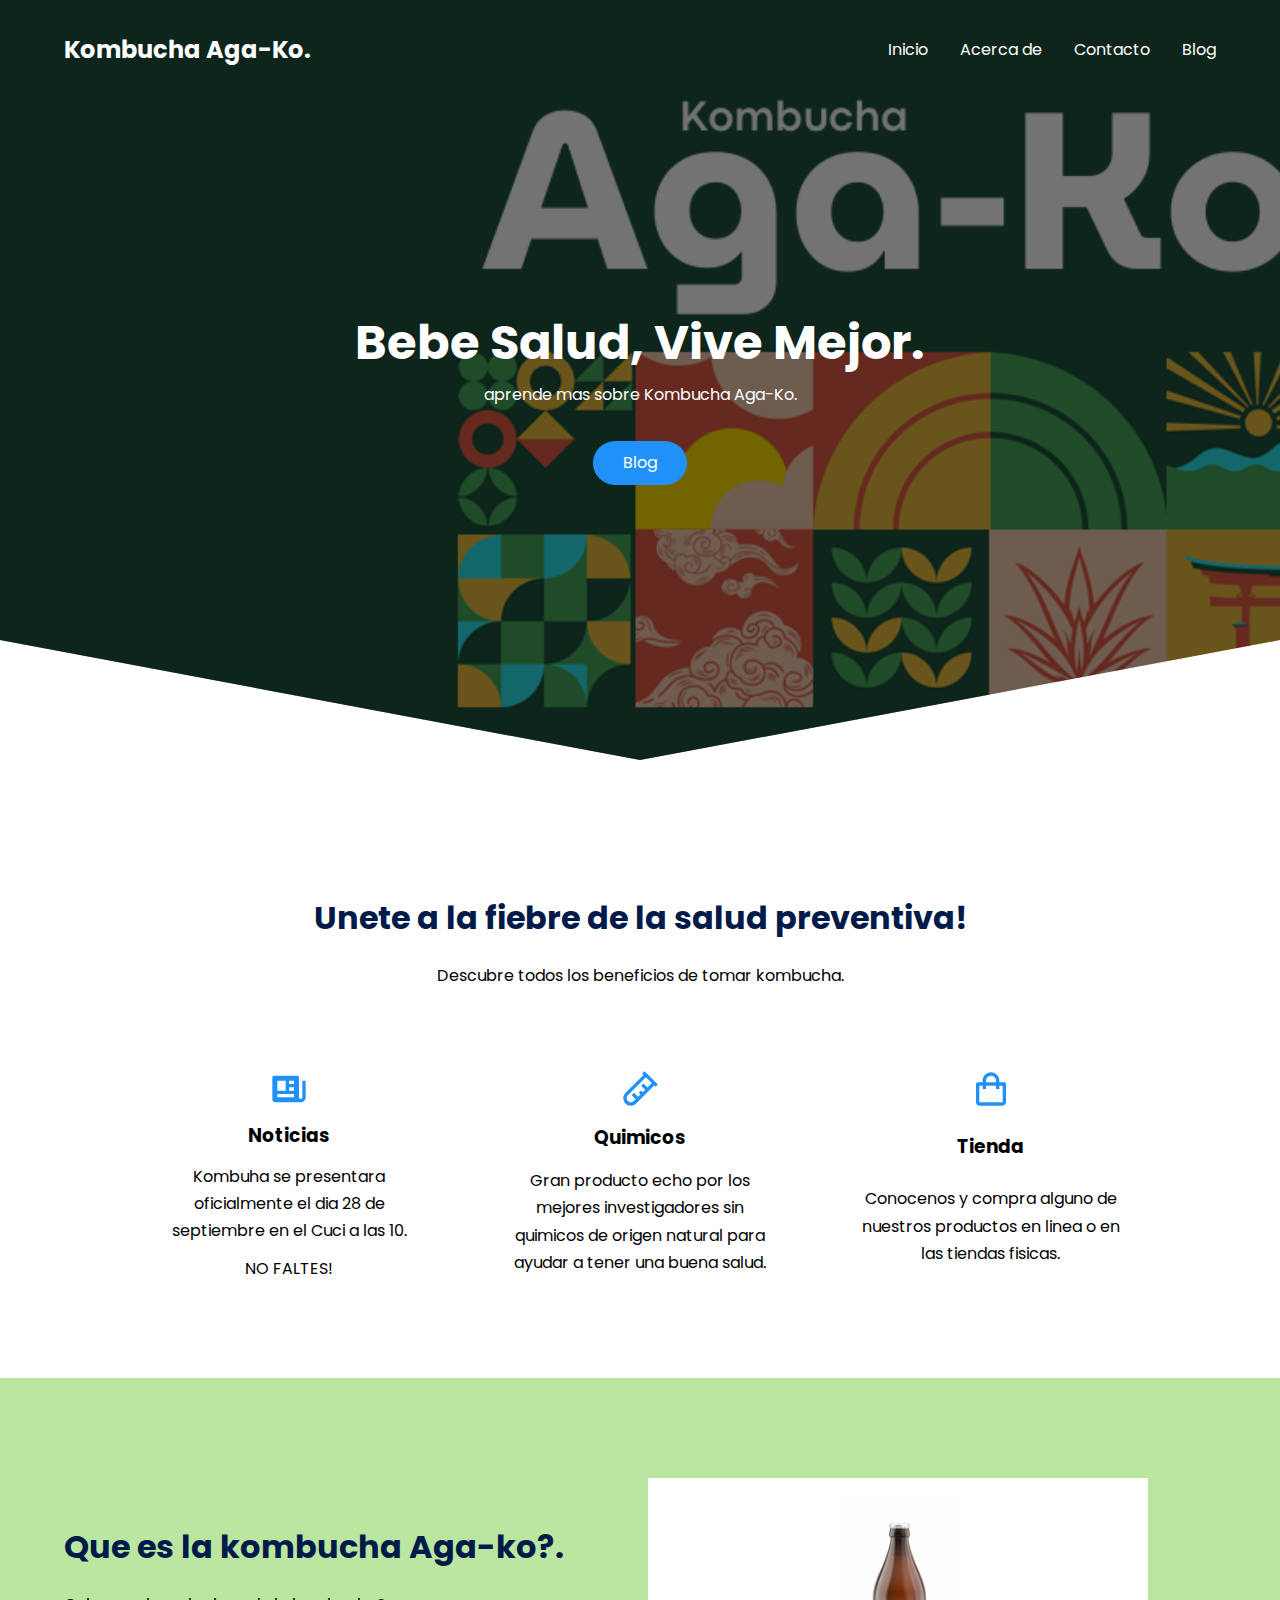
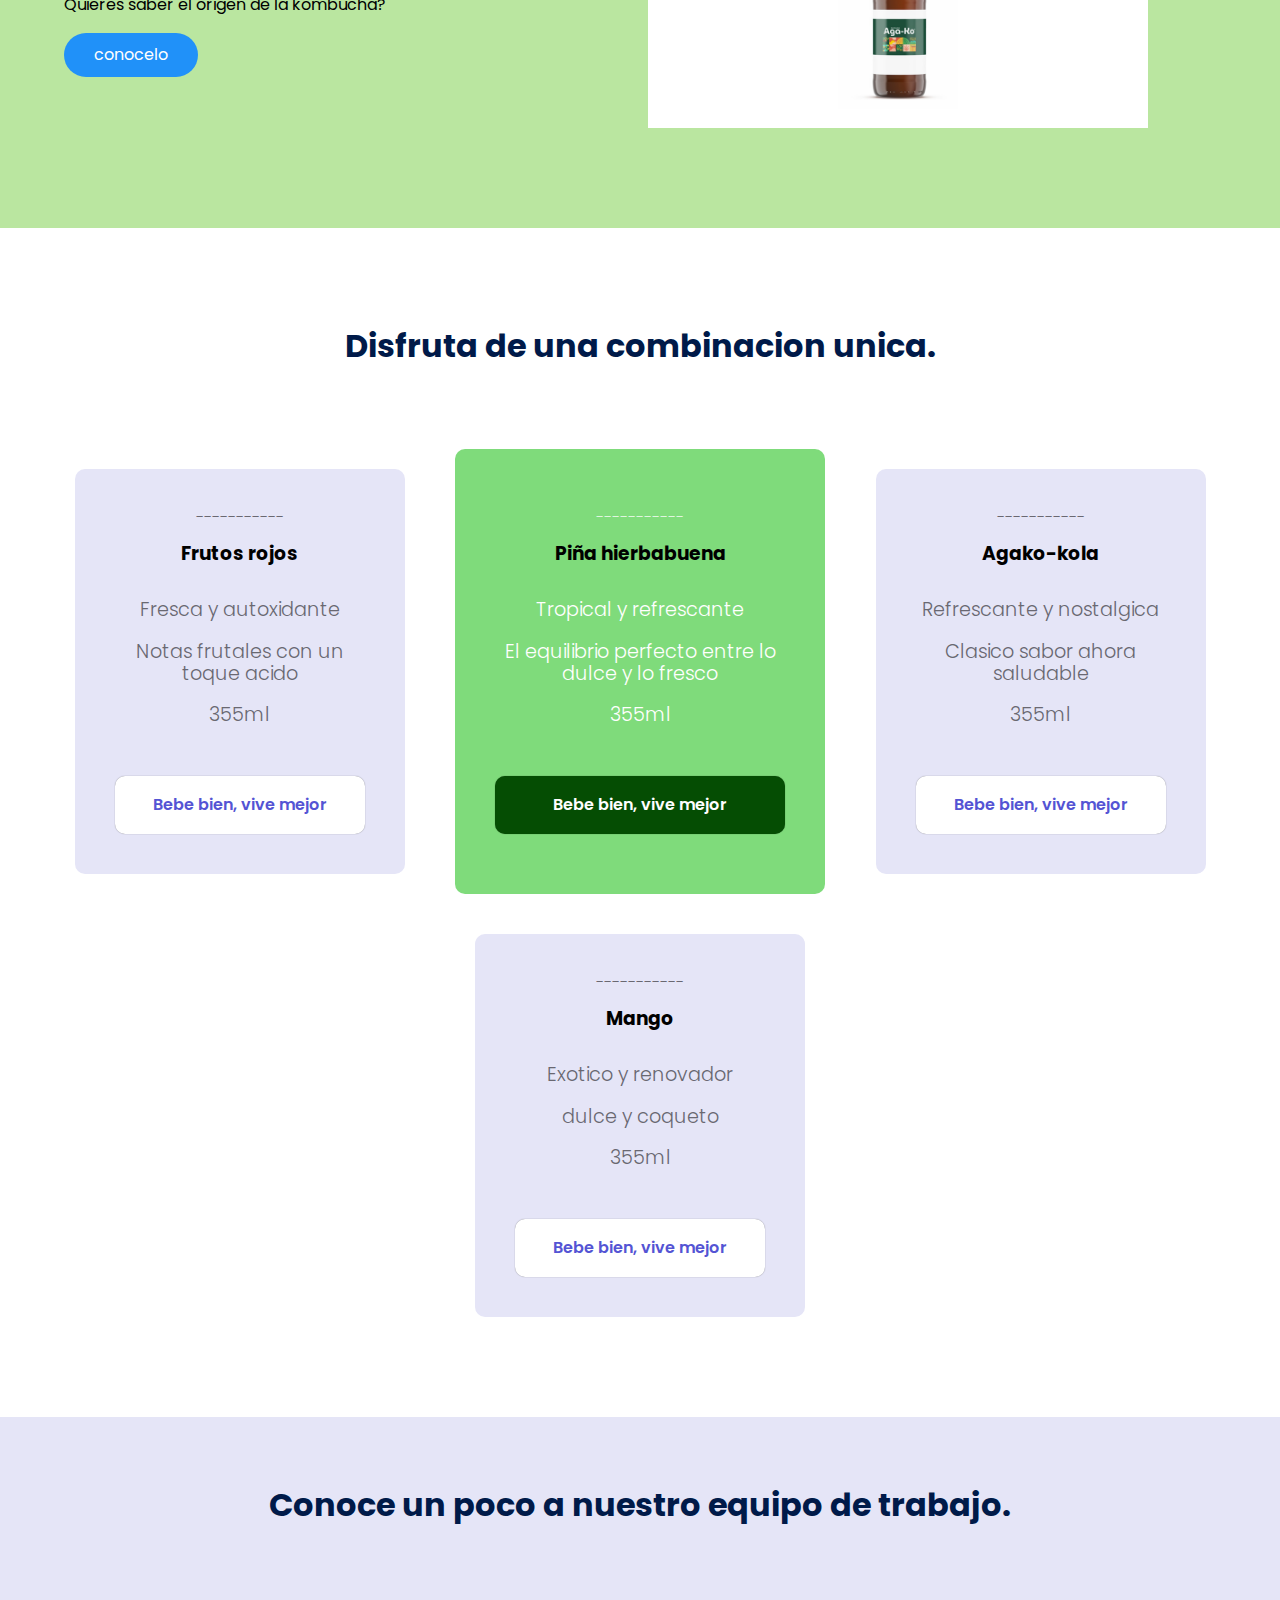
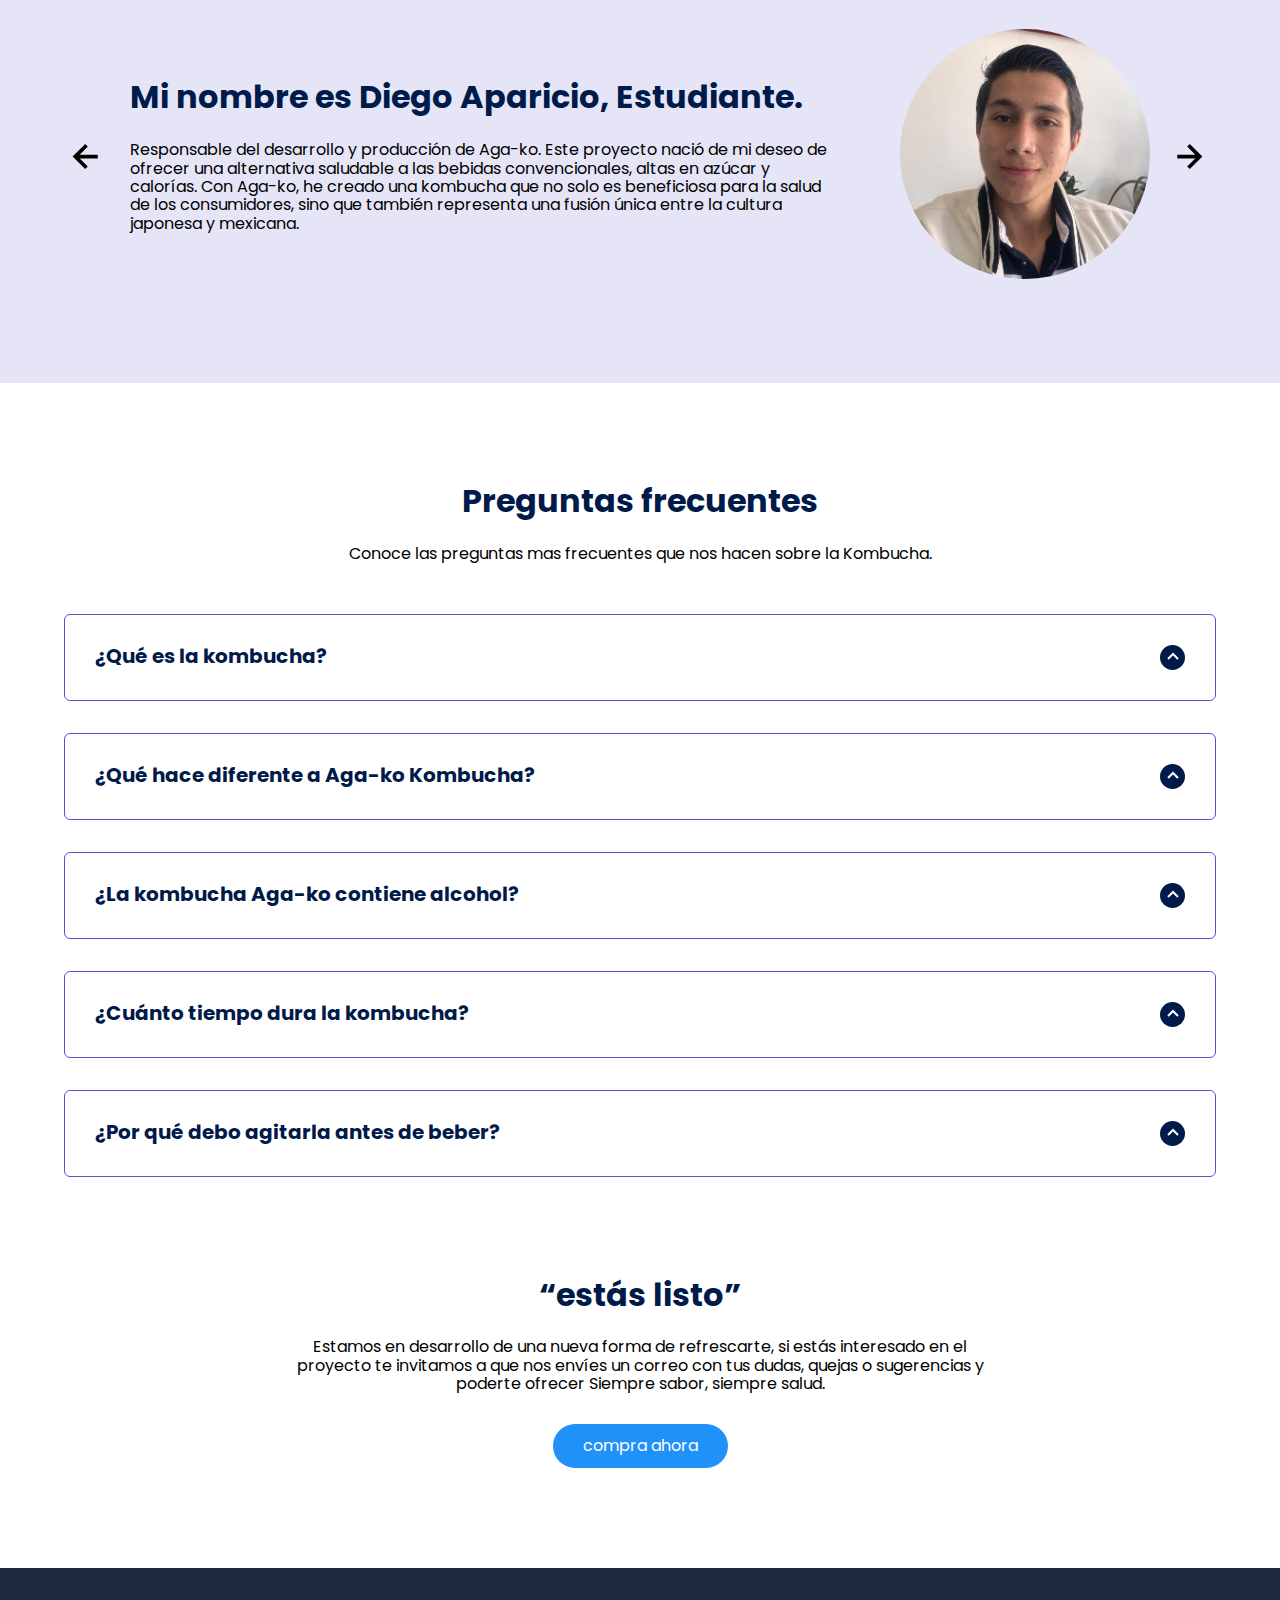
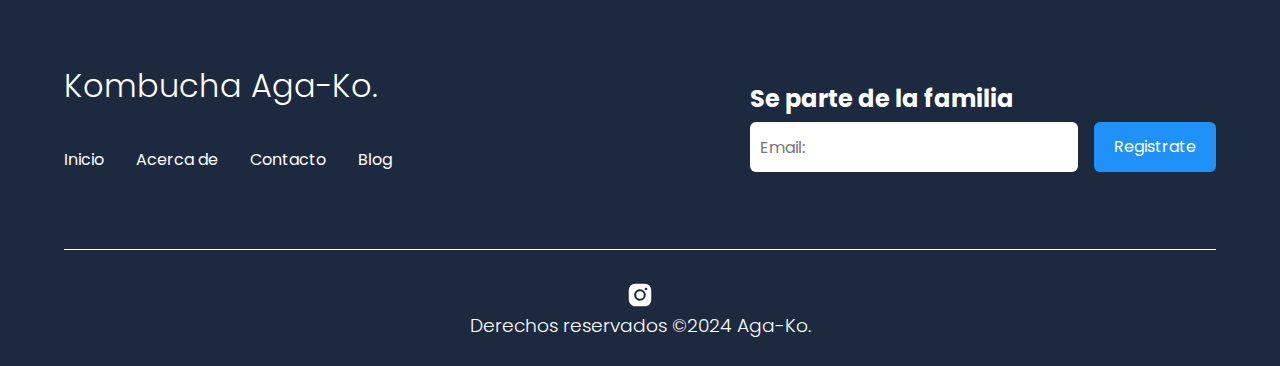
<file: index.html>
<!DOCTYPE html>
<html lang="es">

<head>
    <meta charset="UTF-8">
    <meta name="viewport" content="width=device-width, initial-scale=1.0">
    <title>Kombucha Aga-Ko</title>
    <link rel="shortcut icon" href="./images/favico.png" type="image/x-icon">
    <link rel="stylesheet" href="./css/normalize.css">
    <link rel="stylesheet" href="./css/estilos.css">

    <meta name="theme-color" content="#2091f9">

    <meta name="title" content="Kombucha Aga-Ko">
    <meta name="description" content="Descubre todo sobre la kombucha: su proceso de elaboración, beneficios para la
        salud y consejos para disfrutarla. ¡Sumérgete en el mundo de esta bebida fermentada y saludable!">

    <meta property="og:type" content="website" >
    <meta property="og:url" content="https://freddy-king.github.io">
    <meta property="og:title" content="Kombucha Aga-Ko">
    <meta property="og:description" content="Descubre todo sobre la kombucha: su proceso de elaboración, beneficios
        para la salud y consejos para disfrutarla. ¡Sumérgete en el mundo de esta bebida fermentada y saludable!">
    <meta property="og:image" content="https://freddy-king.github.io/images/imagen4.png" >

    <meta property="twitter:card" content="summary_large_image">
    <meta property="twitter:url" content="https://freddy-king.github.io">
    <meta property="twitter:title" content="Kombucha Aga-Ko" >
    <meta property="twitter:description" content="Descubre todo sobre la kombucha: su proceso de elaboración,
        beneficios para la salud y consejos para disfrutarla. ¡Sumérgete en el mundo de esta bebida fermentada y
        saludable!">
    <meta property="twitter:image" content="https://freddy-king.github.io/images/imagen4.png">
</head>

<body>

    <header class="hero">
        <nav class="nav container">
            <div class="nav__logo">
                <h2 class="nav__title">Kombucha Aga-Ko.</h2>
            </div>

            <ul class="nav__link nav__link--menu">
                <li class="nav__items">
                    <a href="./index.html" class="nav__links">Inicio</a>
                </li>
                <li class="nav__items">
                    <a href="./acerca.html" class="nav__links">Acerca de</a>
                </li>
                <li class="nav__items">
                    <a href="./contacto.html" class="nav__links">Contacto</a>
                </li>
                <li class="nav__items">
                    <a href="./blog.html" class="nav__links">Blog</a>
                </li>
                <img src="./images/cerrar.svg" alt="" class="nav__close">
            </ul>

            <div class="nav__menu">
                <img src="./images/menu.svg" alt="" class="nav_img">
            </div>
        </nav>
        <section class="hero__container container">
            <h1 class="hero__title">Bebe Salud, Vive Mejor.</h1>
            <p class="hero__paragraph">aprende mas sobre Kombucha Aga-Ko.</p>
            <a href="./blog.html" class="cta">Blog</a>
        </section>



    </header>

    <main>
        <section class="container about">
            <h2 class="subtitle">Unete a la fiebre de la salud preventiva!</h2>
            <p class="about__paragraph">Descubre todos los beneficios de tomar kombucha.</p>

            <div class="about__main">
                <article class="about__icons">
                    <img src="images/noticias.svg" alt="" class="about__icon">
                    <h3 class="about__title">Noticias</h3>
                    <p class="about__paragraph">Kombuha se presentara oficialmente el dia 28 de septiembre en el Cuci a
                        las 10.</p>
                    <p>NO FALTES!</p>
                </article>

                <article class="about__icons">
                    <img src="images/acerca.svg" alt="" class="about__icon">
                    <h3 class="about__title">Quimicos</h3>
                    <P class="about__paragraph">Gran producto echo por los mejores investigadores sin quimicos de origen
                        natural para ayudar a tener una buena salud.</Pclass>
                    </P>
                </article>

                <article class="about__icons">
                    <img src="images/tienda.svg" alt="" class="about__icon">
                    <h3 class="about__title">Tienda</h3>
                    <p class="about__paragraph">Conocenos y compra alguno de nuestros productos en linea o en las
                        tiendas fisicas.</p>
                </article>
            </div>
        </section>

        <section class="knowledge">
            <div class="knowledge__container container">
                <div class="knowledge__texts">
                    <h2 class="subtitle">Que es la kombucha Aga-ko?.</h2>
                    <p class="knowledge__paragraph">Quieres saber el origen de la kombucha?</p>
                    <a href="./acerca.html" class="cta">conocelo</a>
                </div>

                <figure class="knowledge__picture">
                    <img src="./images/imagen6.png" alt="" class="knowledge__img">
                </figure>
            </div>
        </section>

        <section class="price container">
            <h2 class="subtitle">Disfruta de una combinacion unica.</h2>
            <div class="price__table">
                <div class="price__element">
                    <p class="price__name">-----------</p>
                    <h3 class="price__price">Frutos rojos</h3>

                    <div class="price__items">
                        <p class="price__features">Fresca y autoxidante</p>
                        <p class="price__features">Notas frutales con un toque acido</p>
                        <p class="price__features">355ml</p>
                    </div>
                    <a href="./contacto.html" class="price__cta">Bebe bien, vive mejor</a>
                </div>


                <div class="price__element price__element--best">
                    <p class="price__name">-----------</p>
                    <h3 class="price__price">Piña hierbabuena</h3>

                    <div class="price__items">
                        <p class="price__features">Tropical y refrescante</p>
                        <p class="price__features">El equilibrio perfecto entre lo dulce y lo fresco</p>
                        <p class="price__features">355ml</p>
                    </div>
                    <a href="./contacto.html" class="price__cta">Bebe bien, vive mejor</a>
                </div>

                <div class="price__element">
                    <p class="price__name">-----------</p>
                    <h3 class="price__price">Agako-kola</h3>

                    <div class="price__items">
                        <p class="price__features">Refrescante y nostalgica</p>
                        <p class="price__features">Clasico sabor ahora saludable</p>
                        <p class="price__features">355ml</p>
                    </div>
                    <a href="./contacto.html" class="price__cta">Bebe bien, vive mejor</a>
                </div>


                <div class="price__element">
                    <p class="price__name">-----------</p>
                    <h3 class="price__price">Mango</h3>

                    <div class="price__items">
                        <p class="price__features">Exotico y renovador</p>
                        <p class="price__features">dulce y coqueto</p>
                        <p class="price__features">355ml</p>
                    </div>
                    <a href="./contacto.html" class="price__cta">Bebe bien, vive mejor</a>
                </div>
            </div>
        </section>

        <section class="testimony">
            <h2 class="subtitle__testimony">Conoce un poco a nuestro equipo de trabajo.</h2>
            <div class="testimony__container container">
                <img src="./images/leftarrow.svg" alt="" class="testimony__arrow" id="before">
                <section class="testimony__body testimony__body--show" data-id="1">
                    <div class="testimony__texts">
                        <h2 class="subtitle">Mi nombre es Diego Aparicio, <span
                                class="testimony__gente">Estudiante.</span></h2>
                        <p class="testimony__review">Responsable del desarrollo y producción de Aga-ko. Este proyecto
                            nació de mi deseo de ofrecer una alternativa saludable a las bebidas convencionales, altas
                            en azúcar y calorías. Con Aga-ko, he creado una kombucha que no solo es beneficiosa para la
                            salud de los consumidores, sino que también representa una fusión única entre la cultura
                            japonesa y mexicana.</p>
                    </div>
                    <figure class="testimony__picture">
                        <img src="./images/persona1.jpeg" alt="" class="testimony__img">
                    </figure>
                </section>

                <section class="testimony__body" data-id="2">
                    <div class="testimony__texts">
                        <h2 class="subtitle">Mi nombre es Paola, <span class="testimony__gente">Estudiante.</span></h2>
                        <p class="testimony__review">participe en lo que es la administración de el departamento
                            Recursos Humanos.</p>
                    </div>
                    <figure class="testimony__picture">
                        <img src="./images/persona2.jpeg" alt="" class="testimony__img">
                    </figure>
                </section>

                <section class="testimony__body" data-id="3">
                    <div class="testimony__texts">
                        <h2 class="subtitle">Mi nombre es Juan Ángel, <span class="testimony__gente">Estudiante.</span>
                        </h2>
                        <p class="testimony__review">Contribuir a la eficiencia económica, optimizando procesos y
                            apoyando la toma de decisiones clave para el crecimiento de la empresa.</p>
                    </div>
                    <figure class="testimony__picture">
                        <img src="./images/persona3.jpeg" alt="" class="testimony__img">
                    </figure>
                </section>

                <section class="testimony__body" data-id="4">
                    <div class="testimony__texts">
                        <h2 class="subtitle">Mi nombre es Karina, <span class="testimony__gente">Estudiante de
                                RH.</span></h2>
                        <p class="testimony__review">estoy encargando de las licencias de nuestro producto Aga-ko.</p>
                    </div>
                    <figure class="testimony__picture">
                        <img src="./images/persona4.jpeg" alt="" class="testimony__img">
                    </figure>
                </section>

                <section class="testimony__body" data-id="5">
                    <div class="testimony__texts">
                        <h2 class="subtitle">Mi nombre es Jazmin, <span class="testimony__gente">Estudiante de Ing.
                                Quimica.</span></h2>
                        <p class="testimony__review">Ayude en el proceso de producción.</p>
                    </div>
                    <figure class="testimony__picture">
                        <img src="./images/persona5.jpeg" alt="" class="testimony__img">
                    </figure>
                </section>

                <section class="testimony__body" data-id="6">
                    <div class="testimony__texts">
                        <h2 class="subtitle">Mi nombre es falta Paola, <span class="testimony__gente">Estudiante.</span>
                        </h2>
                        <p class="testimony__review">Con una pasión por la capacitación y el desarrollo de habilidades.
                            Estoy aquí para ayudar a mi equipo a crecer y alcanzar sus objetivos, y para contribuir al
                            éxito de nuestra empresa.</p>
                    </div>
                    <figure class="testimony__picture">
                        <img src="./images/persona6.jpeg" alt="" class="testimony__img">
                    </figure>
                </section>

                <section class="testimony__body" data-id="7">
                    <div class="testimony__texts">
                        <h2 class="subtitle">Mi nombre es Cesar, <span class="testimony__gente">Estudiante.</span></h2>
                        <p class="testimony__review">formo parte del equipo de mercadotecnia, parte encargada de la
                            elaboración y gestión de las estrategias de mkt. Contribuyendo en la parte creativa y en la
                            construcción de la identidad de la marca, desarrollando elementos que destacan la esencia y
                            personalidad de Aga-Ko para conectar de manera auténtica con ustedes, nuestros consumidores.
                        </p>
                    </div>
                    <figure class="testimony__picture">
                        <img src="./images/persona7.jpeg" alt="" class="testimony__img">
                    </figure>
                </section>

                <section class="testimony__body" data-id="8">
                    <div class="testimony__texts">
                        <h2 class="subtitle">Mi nombre es Saul, <span class="testimony__gente">Estudiante.</span></h2>
                        <p class="testimony__review">responsable de desarrollar y ejecutar estrategias de marketing para
                            promover Aga-Ko y aumentar la visibilidad de la marca en el mercado.</p>
                    </div>
                    <figure class="testimony__picture">
                        <img src="./images/persona8.jpeg" alt="" class="testimony__img">
                    </figure>
                </section>

                <section class="testimony__body" data-id="9">
                    <div class="testimony__texts">
                        <h2 class="subtitle">Mi nombre es Tristan, <span
                                class="testimony__gente">Estudiante.</span></h2>
                        <p class="testimony__review">Mi rol es la parte de normativas del producto, tanto como para
                            regular el proceso así como también la de cumplir los requisitos de la bebida ha terminada.
                        </p>
                    </div>
                    <figure class="testimony__picture">
                        <img src="./images/persona9.jpeg" alt="" class="testimony__img">
                    </figure>
                </section>

                <section class="testimony__body" data-id="10">
                    <div class="testimony__texts">
                        <h2 class="subtitle">Mi nombre es Miguel, <span class="testimony__gente">Estudiante.</span></h2>
                        <p class="testimony__review">La participación realizada durante la elaboración del proceso de
                            kambucha fue el diseño y distribución de planta (layout) así como la investigación de normas
                            oficiales relacionadas al proceso de preparación</p>
                    </div>
                    <figure class="testimony__picture">
                        <img src="./images/persona10.jpeg" alt="" class="testimony__img">
                    </figure>
                </section>

                <section class="testimony__body" data-id="11">
                    <div class="testimony__texts">
                        <h2 class="subtitle">Mi nombre es Gabriela, <span class="testimony__gente">Estudiante.</span>
                        </h2>
                        <p class="testimony__review">Realizó el cartel.</p>
                    </div>
                    <figure class="testimony__picture">
                        <img src="./images/persona11.jpeg" alt="" class="testimony__img">
                    </figure>
                </section>

                <section class="testimony__body" data-id="12">
                    <div class="testimony__texts">
                        <h2 class="subtitle">Mi nombre es Miguel, <span
                                class="testimony__gente">Estudiante.</span></h2>
                        <p class="testimony__review">Apoyo en el área de administración, para llevar a cabo una buena
                            gestión del control, planeación y organización de los diferentes enfoques del proyecto.</p>
                    </div>
                    <figure class="testimony__picture">
                        <img src="./images/persona12.jpeg" alt="" class="testimony__img">
                    </figure>
                </section>

                <section class="testimony__body" data-id="13">
                    <div class="testimony__texts">
                        <h2 class="subtitle">Mi nombre es Anahy, <span class="testimony__gente">Estudiante de RH.</span>
                        </h2>
                        <p class="testimony__review">me encargo en lo administrativo.</p>
                    </div>
                    <figure class="testimony__picture">
                        <img src="./images/persona13.jpeg" alt="" class="testimony__img">
                    </figure>
                </section>

                <section class="testimony__body" data-id="14">
                    <div class="testimony__texts">
                        <h2 class="subtitle">Mi nombre es Evelyn, <span class="testimony__gente">Estudiante de
                                RH.</span></h2>
                        <p class="testimony__review">Actualmente formó parte en la coordinación administrativa del
                            producto Aga-ko.</p>
                    </div>
                    <figure class="testimony__picture">
                        <img src="./images/persona14.jpeg" alt="" class="testimony__img">
                    </figure>
                </section>

                <section class="testimony__body" data-id="15">
                    <div class="testimony__texts">
                        <h2 class="subtitle">Mi nombre es Analia, <span class="testimony__gente">Estudiante.</span></h2>
                        <p class="testimony__review">mi trabajo en éste proyecto fue elaborar kombucha de fresa y piña
                            menta con azúcar y miel de agave, experimentando kombucha con sabores naturales extraídos
                            directamente de la fruta, ver sus propiedades cualitativas como olor, sabor, color etc.</p>
                    </div>
                    <figure class="testimony__picture">
                        <img src="./images/persona15.jpeg" alt="" class="testimony__img">
                    </figure>
                </section>

                <section class="testimony__body" data-id="16">
                    <div class="testimony__texts">
                        <h2 class="subtitle">Mi nombre es Xitlalli, <span class="testimony__gente">Estudiante.</span>
                        </h2>
                        <p class="testimony__review">Dentro de este proyecto de Aga-ko llevo el puesto de asesor,
                            derivado a qué nuestro producto es de utilidad para nuestros consumidores, siendo un
                            producto saludable y beneficioso.</p>
                    </div>
                    <figure class="testimony__picture">
                        <img src="./images/persona16.jpeg" alt="" class="testimony__img">
                    </figure>
                </section>

                <section class="testimony__body" data-id="17">
                    <div class="testimony__texts">
                        <h2 class="subtitle">Mi nombre es Freddy, <span class="testimony__gente">Estudiante de
                                INCO.</span></h2>
                        <p class="testimony__review">En este proytecto yo fui el encargado de la realizacion del sitio
                            web para que conozcan un poco sobre el kambucha Aga-Ko y su objetivos.</p>
                    </div>
                    <figure class="testimony__picture">
                        <img src="./images/persona17.jpeg" alt="" class="testimony__img">
                    </figure>
                </section>

                <img src="./images/righarrow.svg" alt="" class="testimony__arrow" id="next">
            </div>
        </section>

        <section class="questions container">
            <h2 class="subtitle">Preguntas frecuentes</h2>
            <p class="questions__paragraph">Conoce las preguntas mas frecuentes que nos hacen sobre la Kombucha.</p>

            <section class="questions__container">
                <article class="questions__padding">
                    <div class="questions__answer">
                        <h3 class="questions__title">¿Qué es la kombucha?
                            <span class="questions__arrow">
                                <img src="./images/arrow.svg" alt="" class="questions_img">
                            </span>
                        </h3>
                        <p class="questions__show">La kombucha es una bebida fermentada a base de té, conocida por sus
                            probióticos y beneficios para la salud digestiva.</p>
                    </div>
                </article>

                <article class="questions__padding">
                    <div class="questions__answer">
                        <h3 class="questions__title">¿Qué hace diferente a Aga-ko Kombucha?
                            <span class="questions__arrow">
                                <img src="./images/arrow.svg" alt="" class="questions_img">
                            </span>
                        </h3>
                        <p class="questions__show">Aga-ko utiliza miel de agave en lugar de azúcar refinada, ofreciendo
                            un perfil más saludable y sostenible, con sabores únicos inspirados en ingredientes
                            naturales de México.</p>
                    </div>
                </article>

                <article class="questions__padding">
                    <div class="questions__answer">
                        <h3 class="questions__title">¿La kombucha Aga-ko contiene alcohol?
                            <span class="questions__arrow">
                                <img src="./images/arrow.svg" alt="" class="questions_img">
                            </span>
                        </h3>
                        <p class="questions__show">Durante la fermentación se produce una pequeña cantidad de alcohol,
                            generalmente menos del 0.5%, por lo que se considera no alcohólica.</p>
                    </div>
                </article>

                <article class="questions__padding">
                    <div class="questions__answer">
                        <h3 class="questions__title">¿Cuánto tiempo dura la kombucha?
                            <span class="questions__arrow">
                                <img src="./images/arrow.svg" alt="" class="questions_img">
                            </span>
                        </h3>
                        <p class="questions__show">Almacénala en refrigeración; puede durar hasta 4 semanas. Una vez
                            abierta, se recomienda consumirla en 4 días.</p>
                    </div>
                </article>

                <article class="questions__padding">
                    <div class="questions__answer">
                        <h3 class="questions__title">¿Por qué debo agitarla antes de beber?
                            <span class="questions__arrow">
                                <img src="./images/arrow.svg" alt="" class="questions_img">
                            </span>
                        </h3>
                        <p class="questions__show">La kombucha es una bebida natural y viva; puede haber sedimentos de
                            la fermentación, y agitándola se mezclan de manera uniforme.</p>
                    </div>
                </article>
            </section>

            <section class="questions__offer">
                <h2 class="subtitle">“estás listo”</h2>
                <p class="questions__copy">Estamos en desarrollo de una nueva forma de refrescarte, si estás interesado
                    en el proyecto te invitamos a que nos envíes un correo con tus dudas, quejas o sugerencias y poderte
                    ofrecer Siempre sabor, siempre salud.</p>
                <a href="./contacto.html" class="cta">compra ahora</a>
            </section>
        </section>
    </main>

    <footer class="footer">
        <section class="footer__container container">
            <nav class="nav nav--footer">
                <h2 class="footer__title">Kombucha Aga-Ko.</h2>

                <ul class="nav__link nav__link--footer">
                    <li class="nav__items">
                        <a href="./index.html" class="nav__links">Inicio</a>
                    </li>
                    <li class="nav__items">
                        <a href="./acerca.html" class="nav__links">Acerca de</a>
                    </li>
                    <li class="nav__items">
                        <a href="./contacto.html" class="nav__links">Contacto</a>
                    </li>
                    <li class="nav__items">
                        <a href="./blog.html" class="nav__links">Blog</a>
                    </li>
                </ul>
            </nav>

            <form class="footer__form" action="https://formspree.io/f/xgvenala" method="POST">
                <h2 class="footer__newsletter">Se parte de la familia</h2>
                <div class="footer__inputs">
                    <input type="email" placeholder="Email:" class="footer__input" name="email">
                    <input type="submit" value="Registrate" class="footer__submit">

                </div>
            </form>
        </section>
        <section class="footer__copy container">
            <div class="footer__social">
                <!-- <a href="https://www.facebook.com" class="footer__icons"> <img src="./images/facebook.svg" alt="" class="footer__img"></a> -->
                <a href="https://www.instagram.com/agako.mx/profilecard/?igsh=OWR0YWUyd2ZscXZt" class="footer__icons">
                    <img src="./images/instagram.svg" alt="" class="footer__img"></a>
                <!-- <a href="https://x.com" class="footer__icons"> <img src="./images/X.svg" alt="" class="footer__img"></a> -->
                <!-- <a href="https://www.youtube.com" class="footer__icons"> <img src="./images/youtube.svg" alt="" class="footer__img"></a> -->
            </div>
            <h3 class="footer__copyright">Derechos reservados &copy;2024 Aga-Ko.</h3>
        </section>
    </footer>


    <script src="./js/slider.js"></script>
    <script src="./js/questions.js"></script>
    <script src="./js/menu.js"></script>
</body>

</html>
</file>
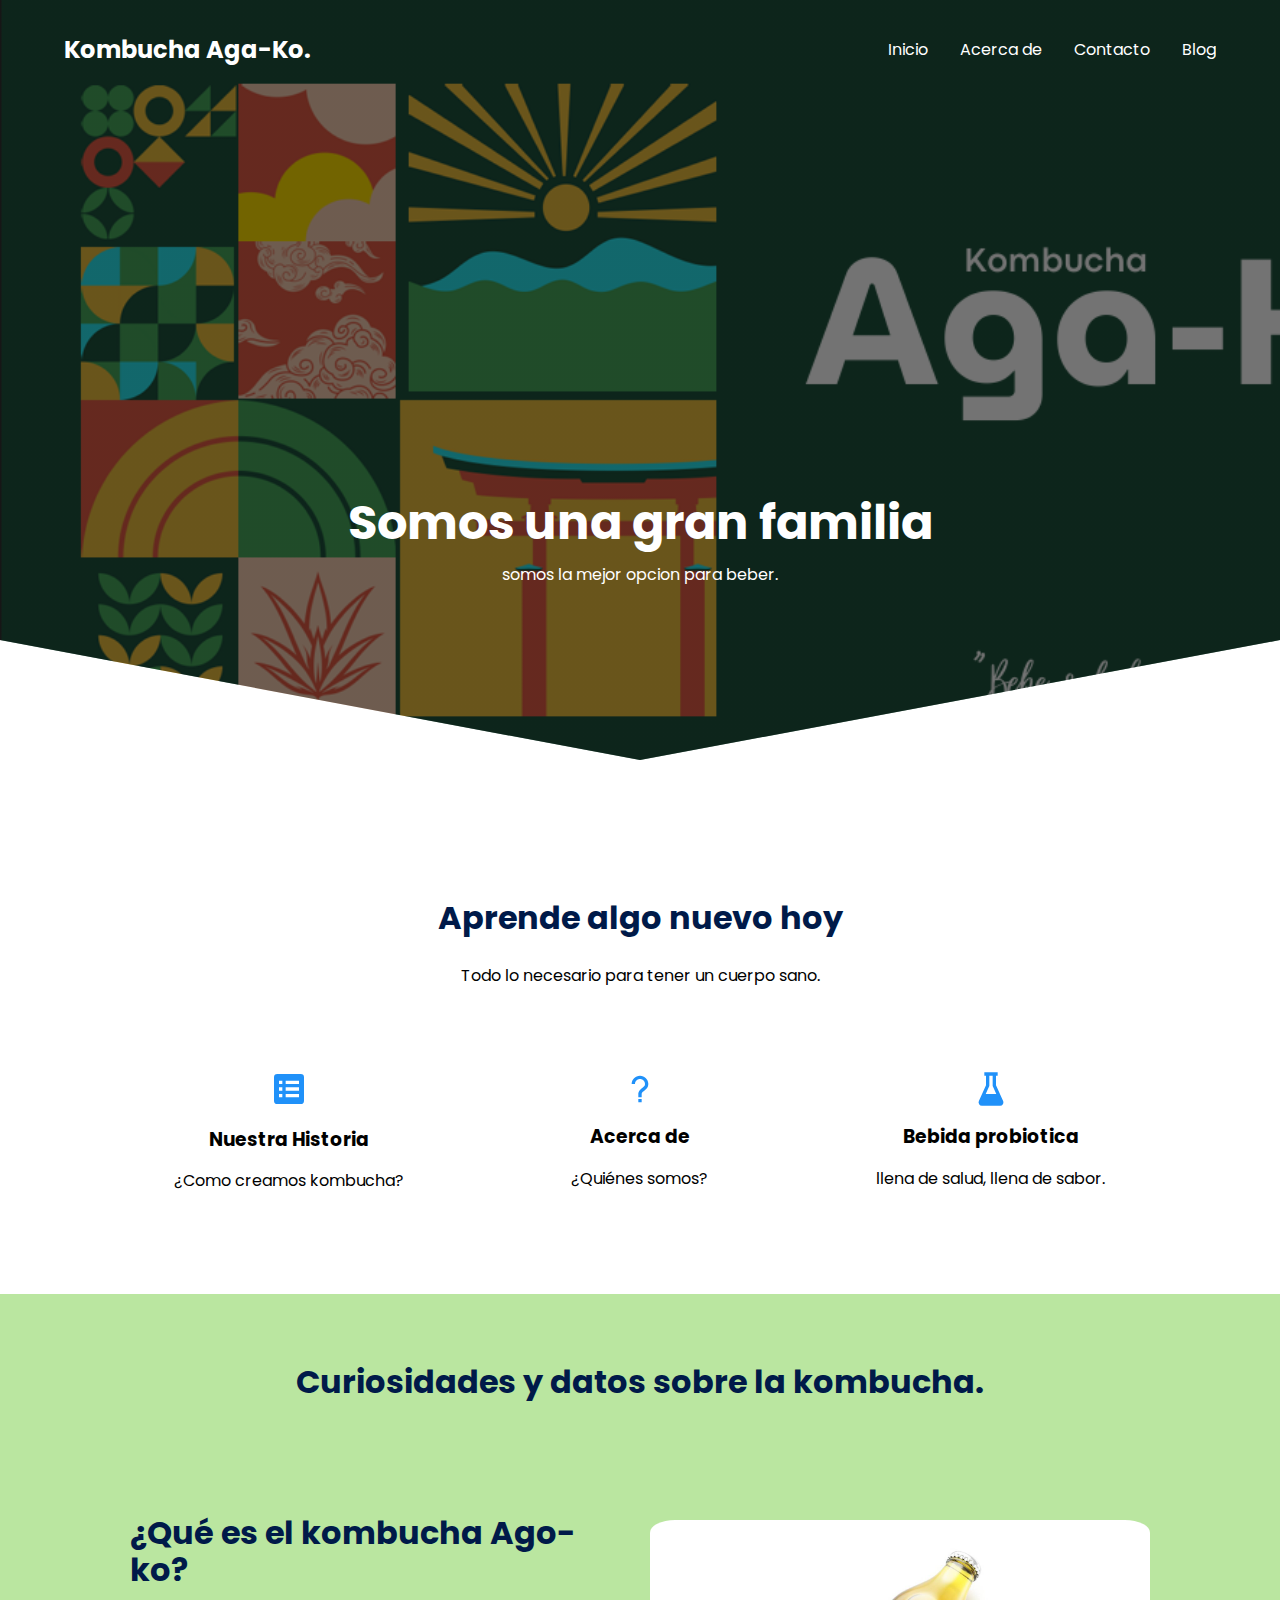
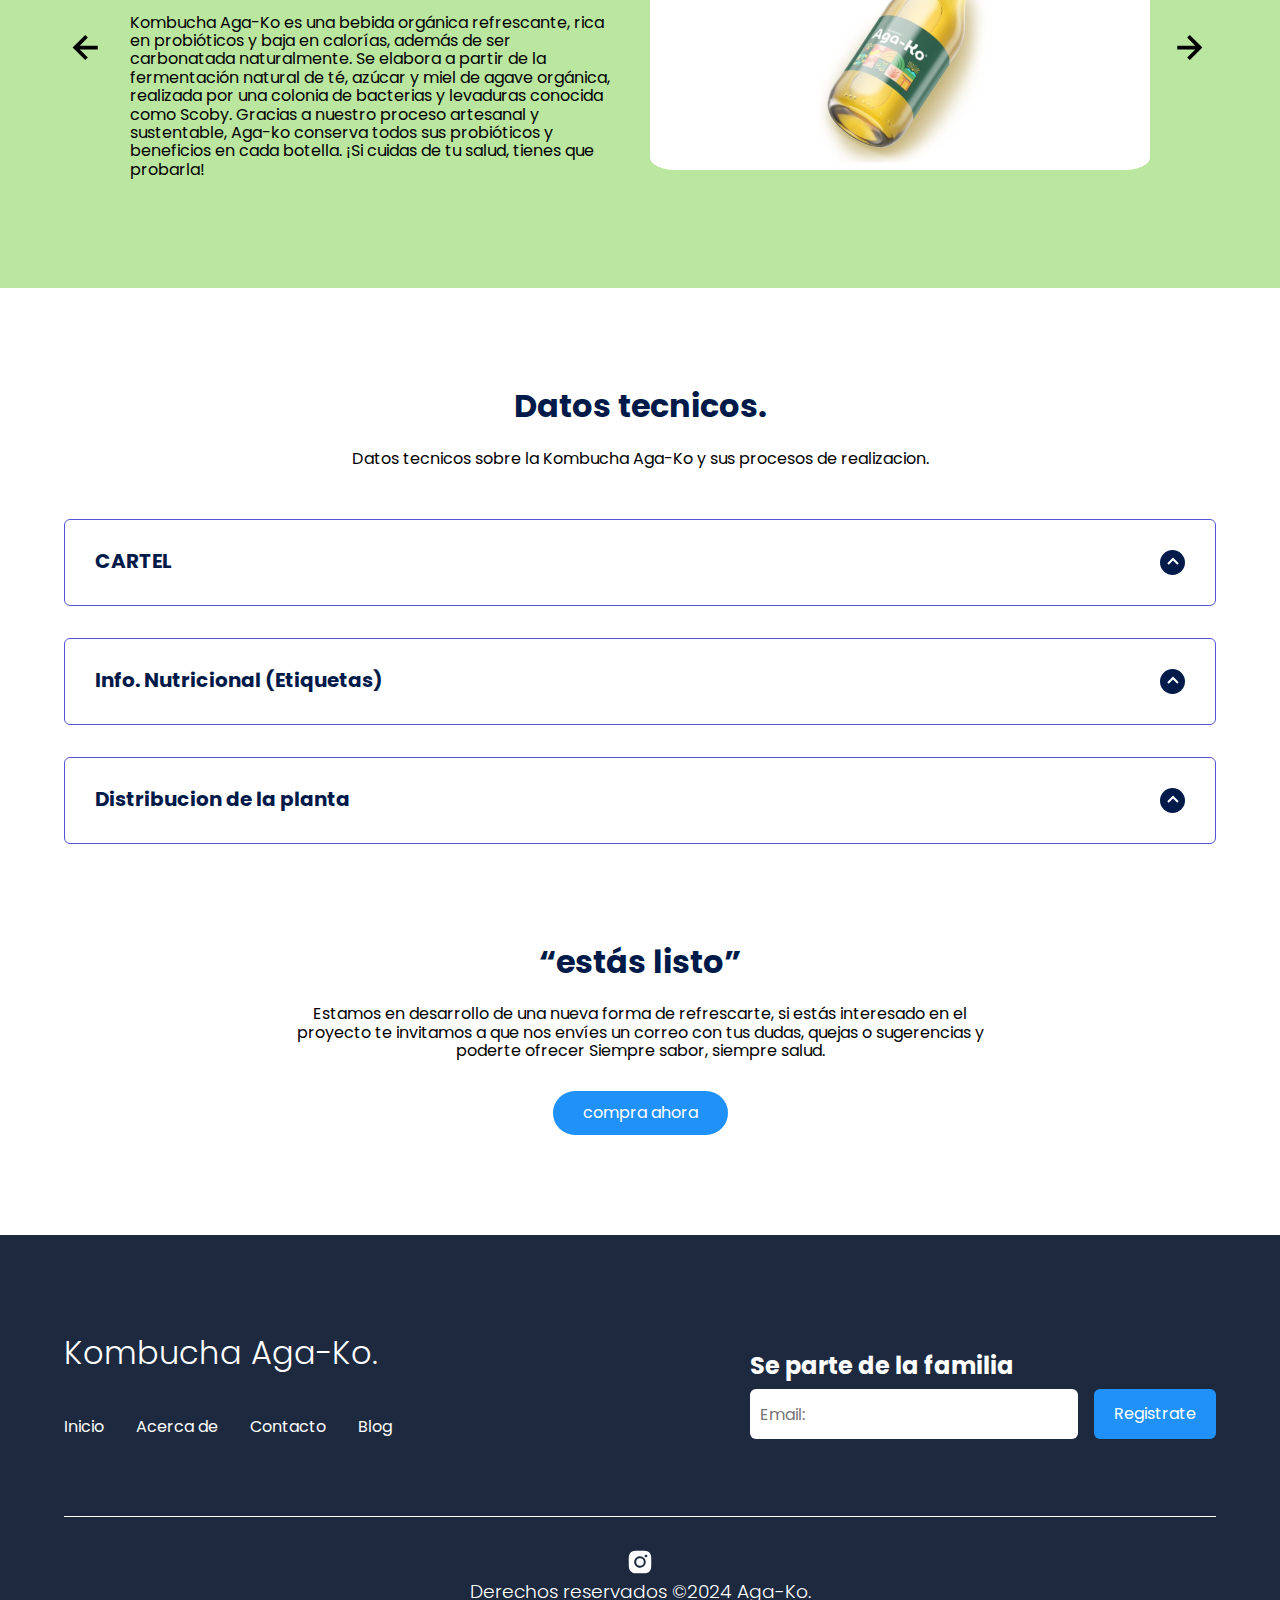
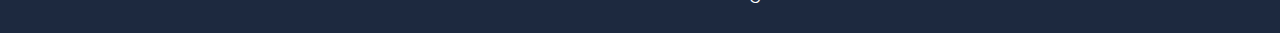
<file: acerca.html>
<!DOCTYPE html>
<html lang="es">
<head>
    <meta charset="UTF-8">
    <meta name="viewport" content="width=device-width, initial-scale=1.0">
    <title>Kombucha Aga-Ko</title>
    <link rel="shortcut icon" href="./images/favico.png" type="image/x-icon">
    <link rel="stylesheet" href="./css/normalize.css">
    <link rel="stylesheet" href="./css/estilos.css">

</head>
<body>
    
    <header class="hero__acerca">
        <nav class="nav container">
            <div class="nav__logo">
                <h2 class="nav__title">Kombucha Aga-Ko.</h2>
            </div>

            <ul class="nav__link nav__link--menu">
                <li class="nav__items">
                    <a href="./index.html" class="nav__links">Inicio</a>
                </li>
                <li class="nav__items">
                    <a href="./acerca.html" class="nav__links">Acerca de</a>
                </li>
                <li class="nav__items">
                    <a href="./contacto.html" class="nav__links">Contacto</a>
                </li>
                <li class="nav__items">
                    <a href="./blog.html" class="nav__links">Blog</a>
                </li>
                <img src="./images/cerrar.svg" alt="" class="nav__close">
            </ul>

            <div class="nav__menu">
                <img src="./images/menu.svg" alt="" class="nav_img">
            </div>
        </nav>    
        <section class="acerca__container container">
            <h1 class="hero__title">Somos una gran familia</h1>
            <p class="hero__paragraph">somos la mejor opcion para beber.</p>
            <!-- <a href="#" class="cta">Comienza ahora</a> -->
        </section>



    </header>

    <main>

        <section class="container about">
            <h2 class="subtitle">Aprende algo nuevo hoy</h2>
            <p class="about__paragraph">Todo lo necesario para tener un cuerpo sano.</p>

            <div class="about__main">
                <article class="about__icons">
                    <a href="/Lading Page CSS/contacto.html"><img src="images/history.svg" alt="" class="about__icon"></a>
                    <h3 class="about__title">Nuestra Historia</h3>
                    <p class="about__paragraph">¿Como creamos kombucha?</p>
                </article>

                <article class="about__icons">
                    <img src="images/questions.svg" alt="" class="about__icon">
                    <h3 class="about__title">Acerca de</h3>
                    <p class="about__paragraph">¿Quiénes somos?</p>
                </article>

                <article class="about__icons">
                    <img src="images/bottle.svg" alt="" class="about__icon">
                    <h3 class="about__title">Bebida probiotica </h3>
                    <p class="about__paragraph">llena de salud, llena de sabor. </p>
                </article>
            </div>
        </section>

        <section class="knowledge">
            <h2 class="subtitle__testimony">Curiosidades y datos sobre la kombucha.</h2>
            <div class="testimony__container container">
                <img src="./images/leftarrow.svg" alt="" class="testimony__arrow" id="before">
                <section class="testimony__body testimony__body--show" data-id="1">
                    <div class="testimony__texts">
                        <h2 class="subtitle">¿Qué es el kombucha Ago-ko?<span class="testimony__gente"></span></h2>
                        <p class="testimony__review">Kombucha Aga-Ko es una bebida orgánica refrescante, rica en probióticos y baja en calorías, además de ser carbonatada naturalmente.

                            Se elabora a partir de la fermentación natural de té, azúcar y miel de agave orgánica, realizada por una colonia de bacterias y levaduras conocida como Scoby. Gracias a nuestro proceso artesanal y sustentable, Aga-ko conserva todos sus probióticos y beneficios en cada botella.
                            ¡Si cuidas de tu salud, tienes que probarla!</p>
                    </div>
                    <figure class="testimony__picture">
                        <img src="./images/imagenA.jpeg" alt="" class="knowledge__imga">
                    </figure>
                </section>

                <section class="testimony__body" data-id="2">
                    <div class="testimony__texts">
                        <h2 class="subtitle">Elixir de la inmortalidad<span class="testimony__gente">.</span></h2>
                        <p class="testimony__review">La kombucha tiene sus raíces en la antigua China, donde era conocida como el "elixir de la inmortalidad". Se cree que su consumo comenzó alrededor del 220 a.C. durante la dinastía Qin. Con el tiempo, esta bebida probiótica se expandió a Japón, Rusia y Europa, ganando popularidad por sus beneficios para la salud. Hoy, la kombucha es apreciada en todo el mundo como una bebida saludable y natural.</p>
                    </div>
                    <figure class="testimony__picture">
                        <img src="./images/imagenB.png" alt="" class="knowledge__imga">
                    </figure>
                </section>

                <section class="testimony__body" data-id="3">
                    <div class="testimony__texts">
                        <h2 class="subtitle">Justificacion.<span class="testimony__gente"></span></h2>
                        <p class="testimony__review">En un país como México, donde el consumo excesivo de bebidas altas en calorías y azúcares es un desafío de salud pública, Aga-ko Kombucha ofrece una alternativa saludable y deliciosa.
                            Elaborada de manera artesanal con miel de agave orgánica, Aga-ko es una bebida probiótica, baja en calorías y sin azúcares refinados. Su proceso natural de fermentación no solo aporta un sabor refrescante, sino que también promueve el bienestar digestivo y fortalece el sistema inmunológico.
                            Aga-ko Kombucha es más que una bebida: es un compromiso con la salud y la sostenibilidad, adaptado a las necesidades actuales de México. ¡Una opción deliciosa para cuidar tu cuerpo!</p>
                    </div>
                    <figure class="testimony__picture">
                        <img src="./images/imagenC.png" alt="" class="knowledge__imga">
                    </figure>
                </section>


                <img src="./images/righarrow.svg" alt="" class="testimony__arrow" id="next">
            </div>
        </section>

        <section class="questions container">
            <h2 class="subtitle">Datos tecnicos.</h2>
            <p class="questions__paragraph">Datos tecnicos sobre la Kombucha Aga-Ko y sus procesos de realizacion.</p>

            <section class="questions__container">
                <article class="questions__padding">
                    <div class="questions__answer">
                        <h3 class="questions__title">CARTEL
                            <span class="questions__arrow">
                                <img src="./images/arrow.svg" alt="" class="questions_img">
                            </span>
                        </h3>
                        <figure class="questions__show">
                            <p class="show__subtitle">Cartel uno.</p>
                            <img src="./images/cartel1.PNG" alt="" class="tecnicas__img">
                            <p class="show__subtitle">Cartel dos.</p>
                            <img src="./images/cartel2.PNG" alt="" class="tecnicas__img">
                        </figure>
                    </div>
                </article>

                <article class="questions__padding">
                    <div class="questions__answer">
                        <h3 class="questions__title">Info. Nutricional (Etiquetas)
                            <span class="questions__arrow">
                                <img src="./images/arrow.svg" alt="" class="questions_img">
                            </span>
                        </h3>
                        <figure class="questions__show">
                            <p class="show__subtitle">Etiqueta frutos rojos.</p>
                            <img src="./images/etiqueta1.png" alt="" class="tecnicas__img">
                            <p class="show__subtitle">Etiqueta piña hierbabuena.</p>
                            <img src="./images/etiqueta2.png" alt="" class="tecnicas__img">
                            <p class="show__subtitle">Etiqueta mango.</p>
                            <img src="./images/etiqueta3.png" alt="" class="tecnicas__img">
                            <p class="show__subtitle">Etiqueta cola.</p>
                            <img src="./images/etiqueta4.png" alt="" class="tecnicas__img">
                        </figure>
                    </div>
                </article>

                <article class="questions__padding">
                    <div class="questions__answer">
                        <h3 class="questions__title">Distribucion de la planta
                            <span class="questions__arrow">
                                <img src="./images/arrow.svg" alt="" class="questions_img">
                            </span>
                        </h3>
                        <figure class="questions__show">
                        <p class="show__subtitle">Layout distribucion de la planta.</p>
                        <img src="./images/distribucion1.png" alt="" class="tecnicas__img">

                        <p class="show__subtitle">Layout distribucion de la planta.</p>
                        <img src="./images/distribucion2.png" alt="" class="tecnicas__img">

                        <p class="show__subtitle">Vista seccion frente.</p>
                        <img src="./images/v_frente.png" alt="" class="tecnicas__img">

                        <p class="show__subtitle">Vista frente.</p>
                        <img src="./images/v_frente2.png" alt="" class="tecnicas__img">

                        <p class="show__subtitle">Vista isometrica frente.</p>
                        <img src="./images/v_isometrica.png" alt="" class="tecnicas__img">

                        <p class="show__subtitle">Vista envasado y almacen top.</p>
                        <img src="./images/v_envasado.png" alt="" class="tecnicas__img">

                        <p class="show__subtitle">Vista seccion adm top.</p>
                        <img src="./images/v_seccion.png" alt="" class="tecnicas__img">

                        <p class="show__subtitle">Vista seccion productiva.</p>
                        <img src="./images/v_seccion_p.png" alt="" class="tecnicas__img">
                        </figure>   
                    </div>
                </article>
            </section>

            <section class="questions__offer">
                <h2 class="subtitle">“estás listo”</h2>
                <p class="questions__copy">Estamos en desarrollo de una nueva forma de refrescarte, si estás interesado en el proyecto te invitamos a que nos envíes un correo con tus dudas, quejas o sugerencias y poderte ofrecer Siempre sabor, siempre salud.</p>
                <a href="./contacto.html" class="cta">compra ahora</a>
            </section>
        </section>
    </main>

    <footer class="footer">
        <section class="footer__container container">
            <nav class="nav nav--footer">
                <h2 class="footer__title">Kombucha Aga-Ko.</h2>

                <ul class="nav__link nav__link--footer">
                    <li class="nav__items">
                        <a href="./index.html" class="nav__links">Inicio</a>
                    </li>
                    <li class="nav__items">
                        <a href="./acerca.html" class="nav__links">Acerca de</a>
                    </li>
                    <li class="nav__items">
                        <a href="./contacto.html" class="nav__links">Contacto</a>
                    </li>
                    <li class="nav__items">
                        <a href="./blog.html" class="nav__links">Blog</a>
                    </li>
                </ul>
            </nav>

            <form class="footer__form">
                <h2 class="footer__newsletter">Se parte de la familia</h2>
                <div class="footer__inputs">
                    <input type="email" placeholder="Email:" class="footer__input">
                    <input type="submit" value="Registrate" class="footer__submit">

                </div>
            </form>
        </section>
        <section class="footer__copy container">
            <div class="footer__social">
                <!-- <a href="https://www.facebook.com" class="footer__icons"> <img src="./images/facebook.svg" alt="" class="footer__img"></a> -->
                <a href="https://www.instagram.com/agako.mx/profilecard/?igsh=OWR0YWUyd2ZscXZt" class="footer__icons"> <img src="./images/instagram.svg" alt="" class="footer__img"></a>
                <!-- <a href="https://x.com" class="footer__icons"> <img src="./images/X.svg" alt="" class="footer__img"></a> -->
                <!-- <a href="https://www.youtube.com" class="footer__icons"> <img src="./images/youtube.svg" alt="" class="footer__img"></a> -->
            </div>
            <h3 class="footer__copyright">Derechos reservados &copy;2024 Aga-Ko.</h3>
        </section>
    </footer>


    <script src="./js/slider.js"></script>
    <script src="./js/questions.js"></script>
    <script src="./js/menu.js"></script>
</body>
</html>
</file>
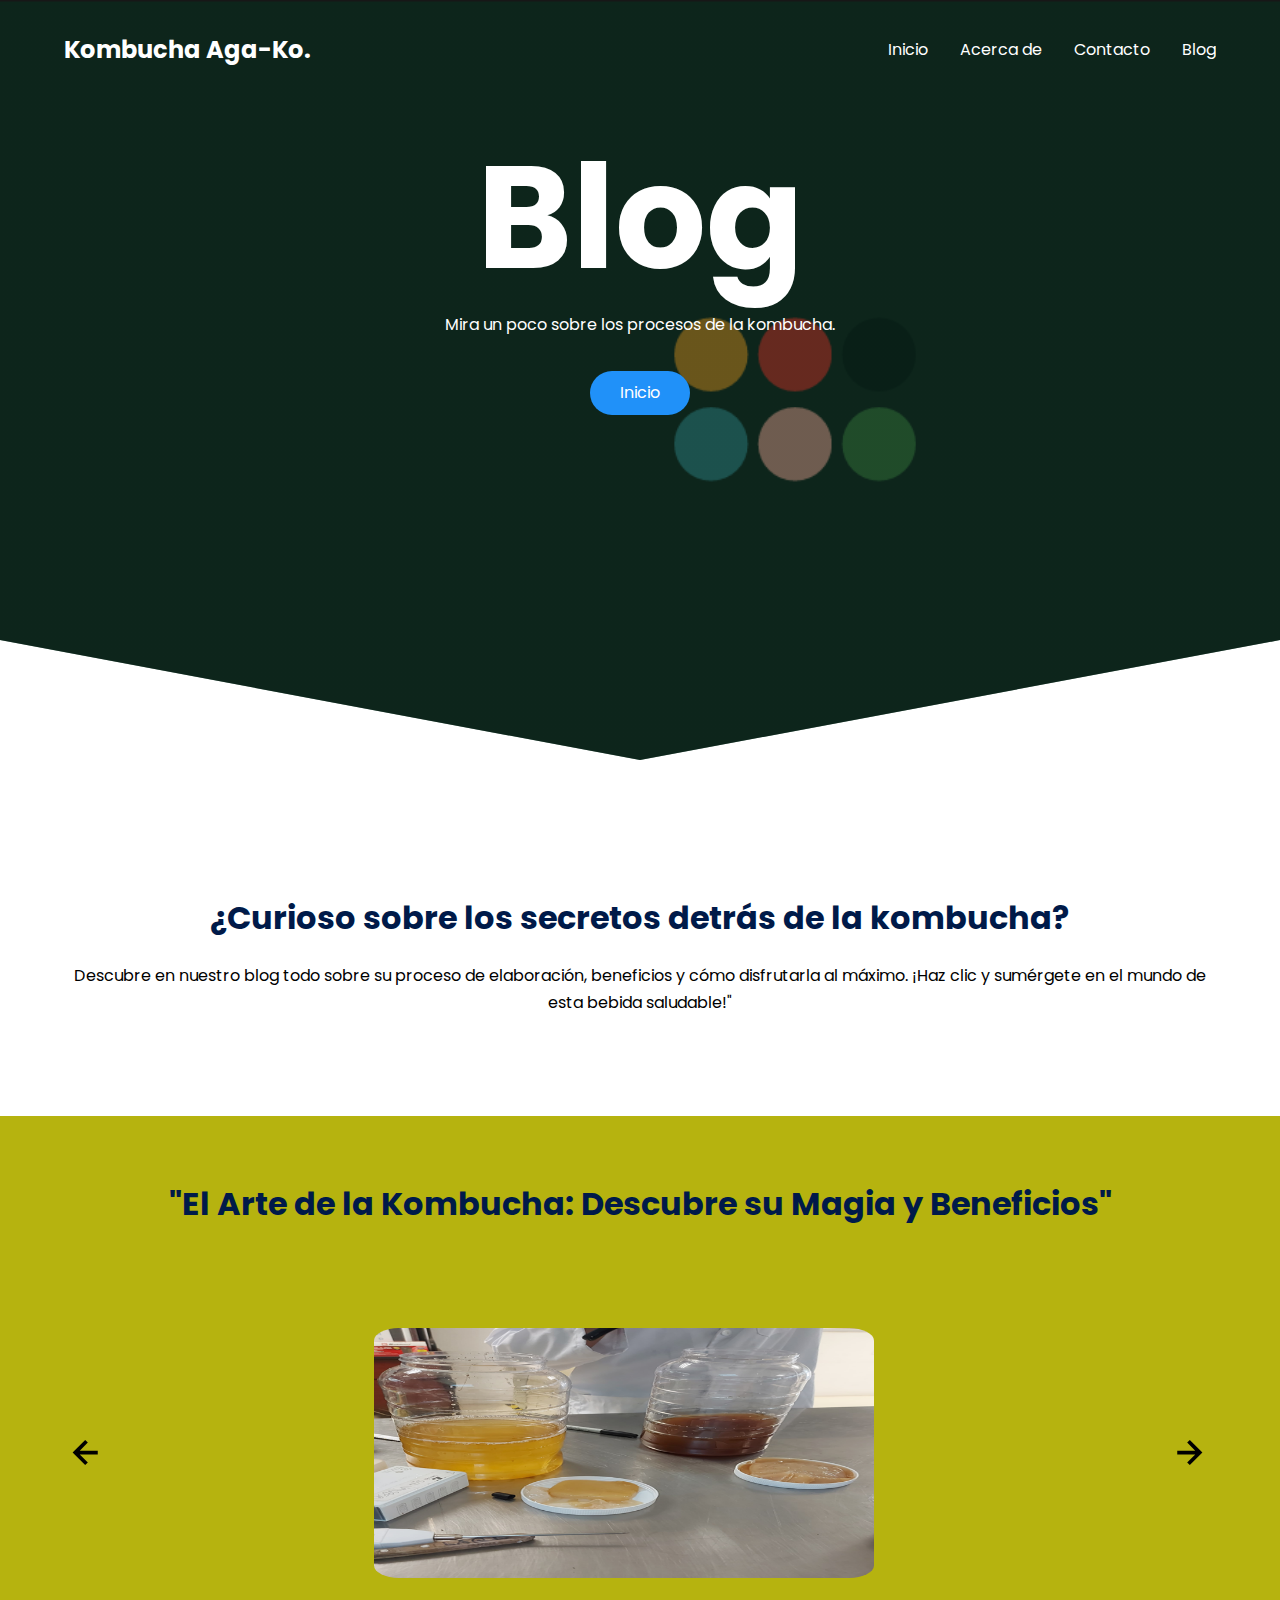
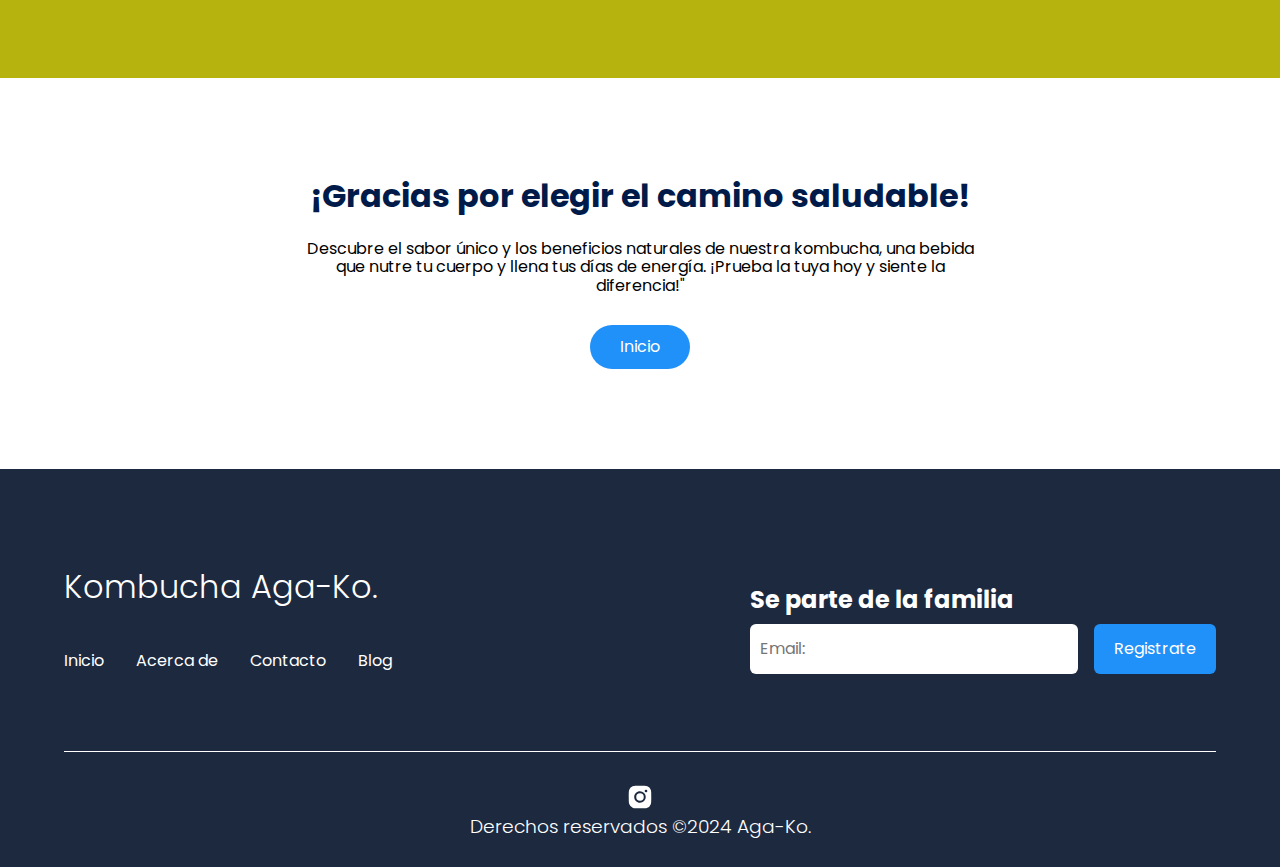
<file: blog.html>
<!DOCTYPE html>
<html lang="es">
<head>
    <meta charset="UTF-8">
    <meta name="viewport" content="width=device-width, initial-scale=1.0">
    <title>Kombucha Aga-Ko</title>
    <link rel="shortcut icon" href="./images/favico.png" type="image/x-icon">
    <link rel="stylesheet" href="./css/normalize.css">
    <link rel="stylesheet" href="./css/estilos.css">

</head>
<body>
    
    <header class="hero__blog">
        <nav class="nav container">
            <div class="nav__logo">
                <h2 class="nav__title">Kombucha Aga-Ko.</h2>
            </div>

            <ul class="nav__link nav__link--menu">
                <li class="nav__items">
                    <a href="./index.html" class="nav__links">Inicio</a>
                </li>
                <li class="nav__items">
                    <a href="./acerca.html" class="nav__links">Acerca de</a>
                </li>
                <li class="nav__items">
                    <a href="./contacto.html" class="nav__links">Contacto</a>
                </li>
                <li class="nav__items">
                    <a href="./blog.html" class="nav__links">Blog</a>
                </li>
                <img src="./images/cerrar.svg" alt="" class="nav__close">
            </ul>

            <div class="nav__menu">
                <img src="./images/menu.svg" alt="" class="nav_img">
            </div>
        </nav>    
        <section class="blog__container container">
            <h1 class="blog__title">Blog</h1>
            <p class="hero__paragraph">Mira un poco sobre los procesos de la kombucha.</p>
            <a href="/Lading Page CSS/index.html" class="cta">Inicio</a>
        </section>



    </header>

    <main>
        <section class="container about">
            <h2 class="subtitle">¿Curioso sobre los secretos detrás de la kombucha?</h2>
            <p class="about__paragraph">Descubre en nuestro blog todo sobre su proceso de elaboración, beneficios y cómo disfrutarla al máximo. ¡Haz clic y sumérgete en el mundo de esta bebida saludable!"</p>

        </section>

        <section class="blog">
            <h2 class="subtitle__testimony">"El Arte de la Kombucha: Descubre su Magia y Beneficios"</h2>
            <div class="testimony__container container">
                <img src="./images/leftarrow.svg" alt="" class="testimony__arrow" id="before">
                <section class="testimony__body testimony__body--show" data-id="1">
                    <figure class="testimony__picture">
                        <img src="./images/imagen8.png" alt="" class="blog__img">
                    </figure>
                </section>

                <section class="testimony__body" data-id="2">
                    <figure class="testimony__picture">
                        <img src="./images/imagen9.png" alt="" class="blog__img">
                    </figure>
                </section>

                <section class="testimony__body" data-id="3">
                    <figure class="testimony__picture">
                        <img src="./images/imagen10.png" alt="" class="blog__img">
                    </figure>
                </section>

                <section class="testimony__body" data-id="4">
                    <figure class="testimony__picture">
                        <img src="./images/imagen11.png" alt="" class="blog__img">
                    </figure>
                </section>

                <section class="testimony__body" data-id="5">
                    <figure class="testimony__picture">
                        <img src="./images/imagen12.png" alt="" class="blog__img">
                    </figure>
                </section>

                <section class="testimony__body" data-id="6">
                    <figure class="testimony__picture">
                        <img src="./images/imagen13.png" alt="" class="blog__img">
                    </figure>
                </section>

                <section class="testimony__body" data-id="7">
                    <figure class="testimony__picture">
                        <img src="./images/imagen14.png" alt="" class="blog__img">
                    </figure>
                </section>

                <section class="testimony__body" data-id="8">
                    <figure class="testimony__picture">
                        <img src="./images/imagen15.png" alt="" class="blog__img">
                    </figure>
                </section>

                <section class="testimony__body" data-id="9">
                    <figure class="testimony__picture">
                        <img src="./images/imagen16.jpeg" alt="" class="blog__img">
                    </figure>
                </section>

                <section class="testimony__body" data-id="10">
                    <figure class="testimony__picture">
                        <img src="./images/imagen17.jpeg" alt="" class="blog__img">
                    </figure>
                </section>

                <section class="testimony__body" data-id="11">
                    <figure class="testimony__picture">
                        <img src="./images/imagen18.jpeg" alt="" class="blog__img">
                    </figure>
                </section>

                <section class="testimony__body" data-id="12">
                    <figure class="testimony__picture">
                        <img src="./images/imagen19.jpeg" alt="" class="blog__img">
                    </figure>
                </section>

                <section class="testimony__body" data-id="13">
                    <figure class="testimony__picture">
                        <img src="./images/imagen20.jpeg" alt="" class="blog__img">
                    </figure>
                </section>

                <section class="testimony__body" data-id="14">
                    <figure class="testimony__picture">
                        <img src="./images/imagen21.png" alt="" class="blog__img">
                    </figure>
                </section>

                <section class="testimony__body" data-id="15">
                    <figure class="testimony__picture">
                        <img src="./images/imagen22.png" alt="" class="blog__img">
                    </figure>
                </section>

                <section class="testimony__body" data-id="16">
                    <figure class="testimony__picture">
                        <img src="./images/imagen23.jpeg" alt="" class="blog__img">
                    </figure>
                </section>

                <section class="testimony__body" data-id="17">
                    <figure class="testimony__picture">
                        <img src="./images/imagen24.jpeg" alt="" class="blog__img">
                    </figure>
                </section>

                <img src="./images/righarrow.svg" alt="" class="testimony__arrow" id="next">
            </div>
        </section>

        <section class="questions container">
            <section class="questions__offer">
                <h2 class="subtitle">¡Gracias por elegir el camino saludable!</h2>
                <p class="questions__copy">Descubre el sabor único y los beneficios naturales de nuestra kombucha, una bebida que nutre tu cuerpo y llena tus días de energía. ¡Prueba la tuya hoy y siente la diferencia!"</p>
                <a href="./index.html" class="cta">Inicio</a>
            </section>
        </section>
    </main>

    <footer class="footer">
        <section class="footer__container container">
            <nav class="nav nav--footer">
                <h2 class="footer__title">Kombucha Aga-Ko.</h2>

                <ul class="nav__link nav__link--footer">
                    <li class="nav__items">
                        <a href="./index.html" class="nav__links">Inicio</a>
                    </li>
                    <li class="nav__items">
                        <a href="./acerca.html" class="nav__links">Acerca de</a>
                    </li>
                    <li class="nav__items">
                        <a href="./contacto.html" class="nav__links">Contacto</a>
                    </li>
                    <li class="nav__items">
                        <a href="./blog.html" class="nav__links">Blog</a>
                    </li>
                </ul>
            </nav>

            <form class="footer__form">
                <h2 class="footer__newsletter">Se parte de la familia</h2>
                <div class="footer__inputs">
                    <input type="email" placeholder="Email:" class="footer__input">
                    <input type="submit" value="Registrate" class="footer__submit">

                </div>
            </form>
        </section>
        <section class="footer__copy container">
            <div class="footer__social">
                <!-- <a href="https://www.facebook.com" class="footer__icons"> <img src="./images/facebook.svg" alt="" class="footer__img"></a> -->
                <a href="https://www.instagram.com/agako.mx/profilecard/?igsh=OWR0YWUyd2ZscXZt" class="footer__icons"> <img src="./images/instagram.svg" alt="" class="footer__img"></a>
                <!-- <a href="https://x.com" class="footer__icons"> <img src="./images/X.svg" alt="" class="footer__img"></a> -->
                <!-- <a href="https://www.youtube.com" class="footer__icons"> <img src="./images/youtube.svg" alt="" class="footer__img"></a> -->
            </div>
            <h3 class="footer__copyright">Derechos reservados &copy;2024 Aga-Ko.</h3>
        </section>
    </footer>


    <script src="./js/slider.js"></script>
    <script src="./js/questions.js"></script>
    <script src="./js/menu.js"></script>
</body>
</html>
</file>
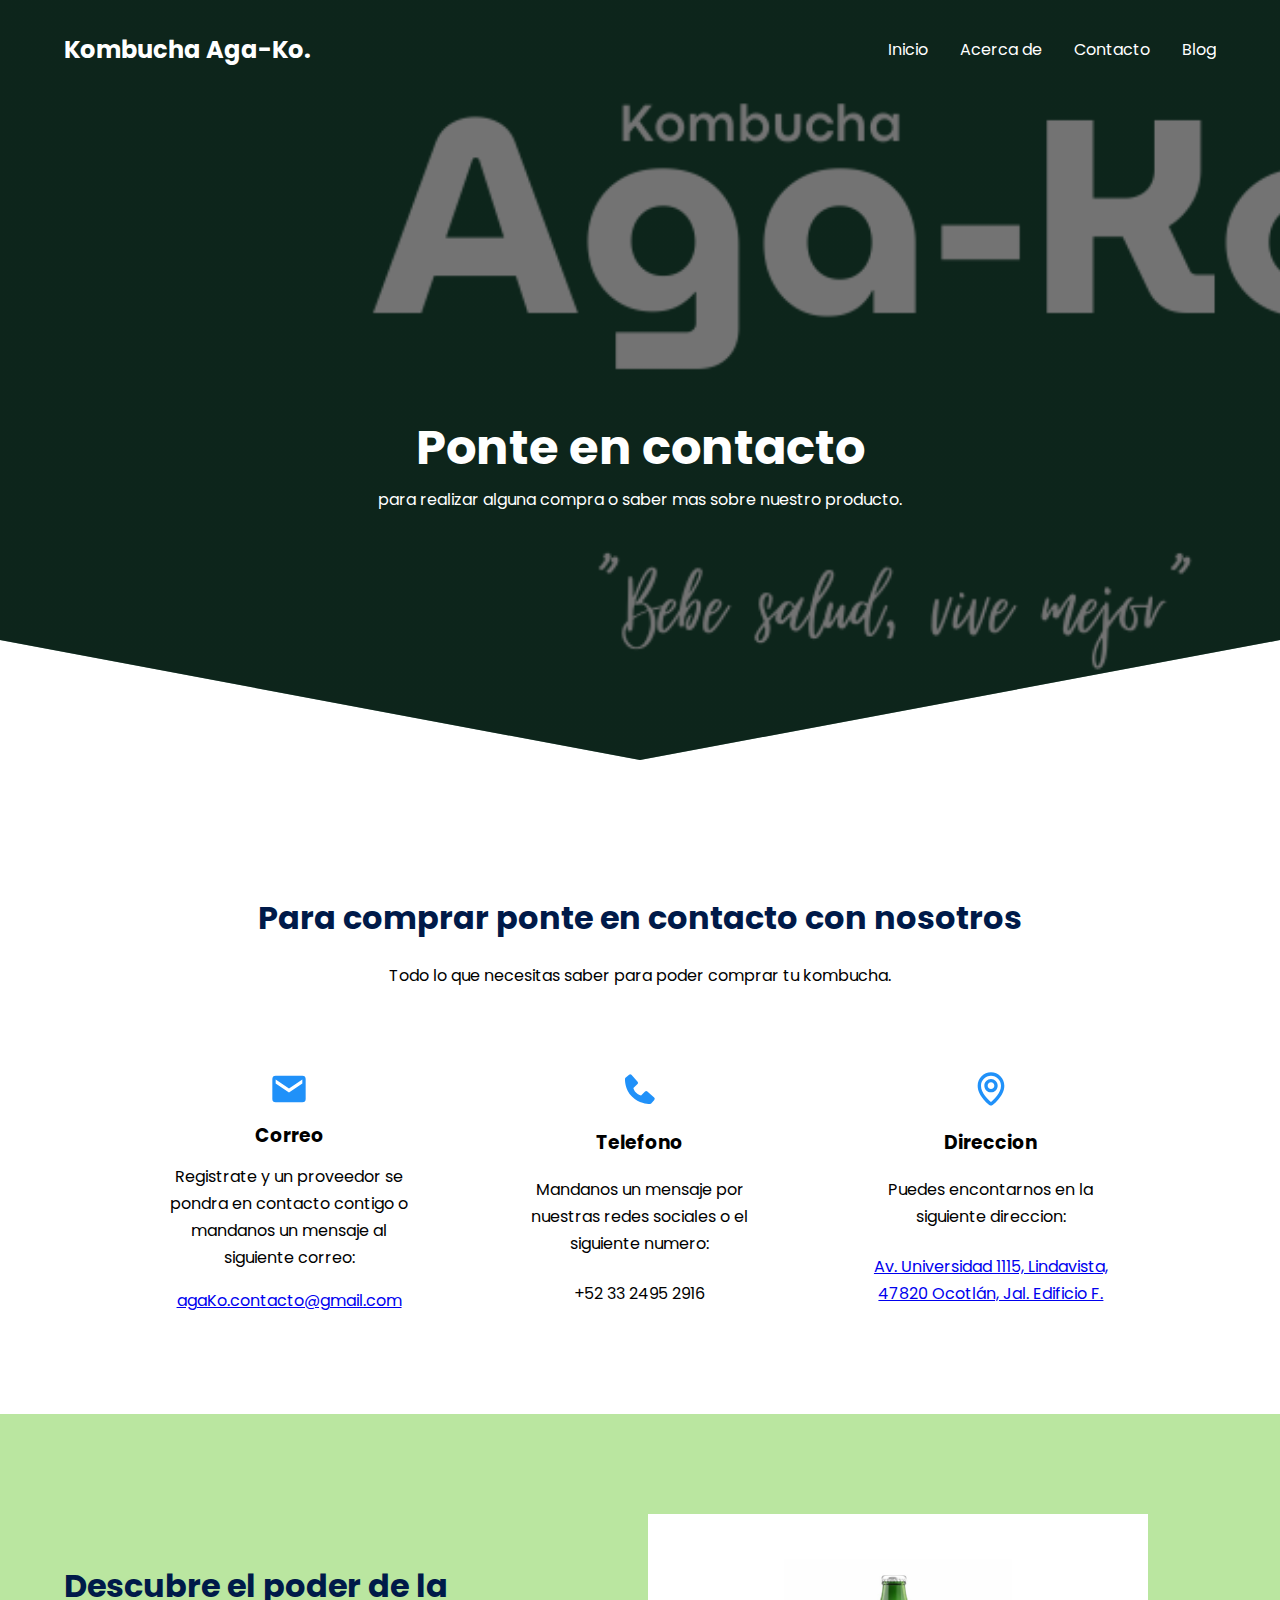
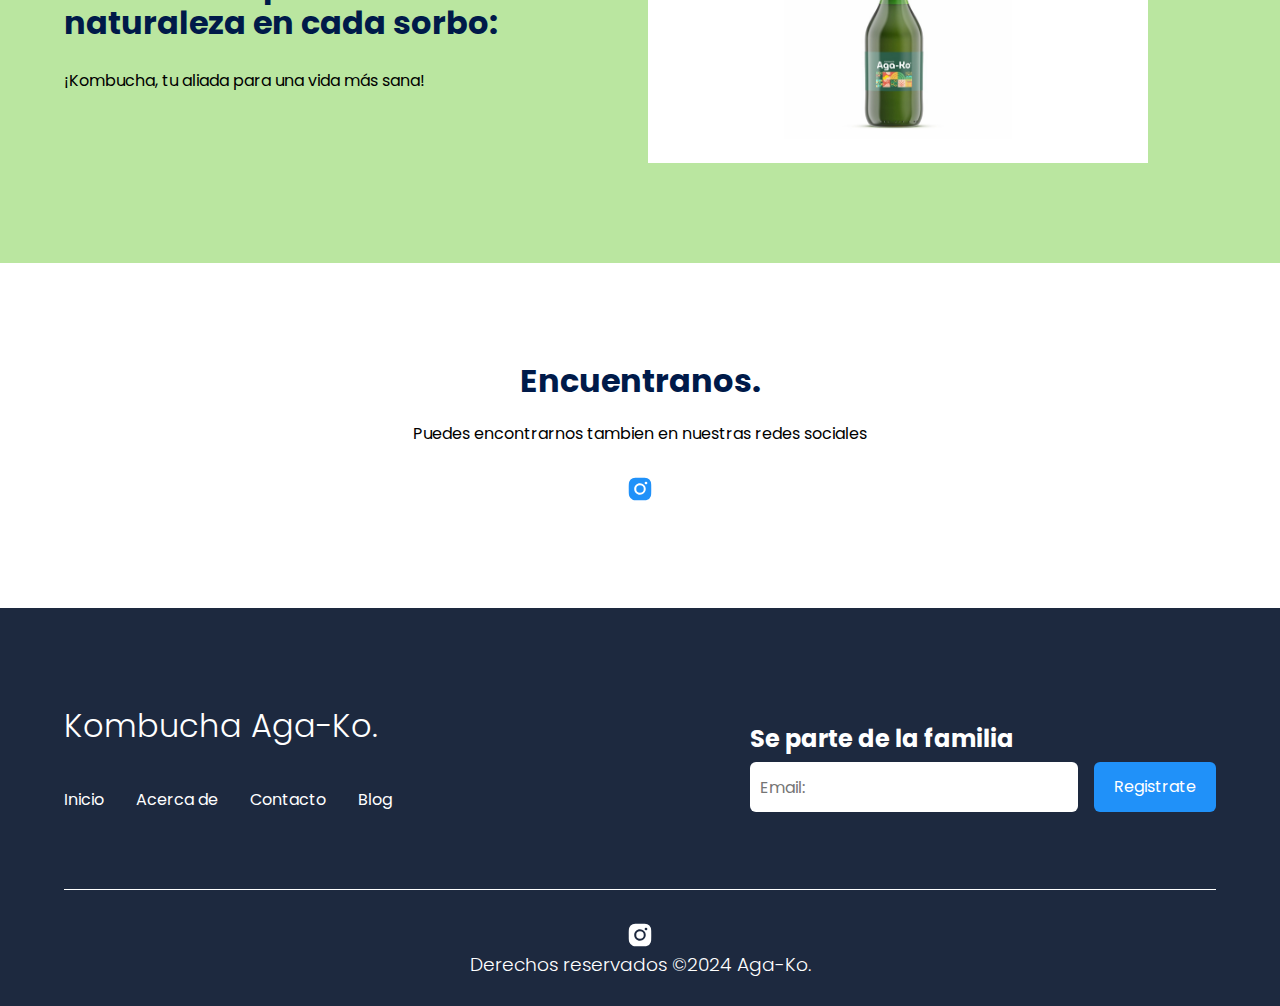
<file: contacto.html>
<!DOCTYPE html>
<html lang="es">
<head>
    <meta charset="UTF-8">
    <meta name="viewport" content="width=device-width, initial-scale=1.0">
    <title>Kombucha Aga-Ko</title>
    <link rel="shortcut icon" href="./images/favico.png" type="image/x-icon">
    <link rel="stylesheet" href="./css/normalize.css">
    <link rel="stylesheet" href="./css/estilos.css">

</head>
<body>
    
    <header class="hero__contacto">
        <nav class="nav container">
            <div class="nav__logo">
                <h2 class="nav__title">Kombucha Aga-Ko.</h2>
            </div>

            <ul class="nav__link nav__link--menu">
                <li class="nav__items">
                    <a href="./index.html" class="nav__links">Inicio</a>
                </li>
                <li class="nav__items">
                    <a href="./acerca.html" class="nav__links">Acerca de</a>
                </li>
                <li class="nav__items">
                    <a href="./contacto.html" class="nav__links">Contacto</a>
                </li>
                <li class="nav__items">
                    <a href="./blog.html" class="nav__links">Blog</a>
                </li>
                <img src="./images/cerrar.svg" alt="" class="nav__close">
            </ul>

            <div class="nav__menu">
                <img src="./images/menu.svg" alt="" class="nav_img">
            </div>
        </nav>    
        <section class="contacto__container container">
            <h1 class="hero__title">Ponte en contacto</h1>
            <p class="hero__paragraph">para realizar alguna compra o saber mas sobre nuestro producto.</p>
            <!-- <a href="#" class="cta">Comienza ahora</a> -->
        </section>



    </header>

    <main>
        <section class="container about">
            <h2 class="subtitle">Para comprar ponte en contacto con nosotros</h2>
            <p class="about__paragraph">Todo lo que necesitas saber para poder comprar tu kombucha.</p>

            <div class="about__main">
                <article class="about__icons">
                    <img src="images/e-mail.svg" alt="" class="about__icon">
                    <h3 class="about__title">Correo</h3>
                    <p class="about__paragraph">Registrate y un proveedor se pondra en contacto contigo o mandanos un mensaje al siguiente correo:</p>
                    <a href="https://mail.google.com/mail/u/0/#inbox?compose=DmwnWrRspxfHzxzGdksvvJZKChCGQQBddstZmhKVkpRdzPGlBXJwBSsMBjlctjHVgfNKZVRtWfZV"><p class="about__paragraph">agaKo.contacto@gmail.com</p></a>
                </article>

                <article class="about__icons">
                    <img src="images/phone.svg" alt="" class="about__icon">
                    <h3 class="about__title">Telefono</h3>
                    <p class="about__paragraph">Mandanos un mensaje por nuestras redes sociales o el siguiente numero:</p>
                    <p class="about__paragraph">+52 33 2495 2916</p>
                </article>

                <article class="about__icons">
                    <img src="images/maps.svg" alt="" class="about__icon">
                    <h3 class="about__title">Direccion</h3>
                    <p class="about__paragraph">Puedes encontarnos en la siguiente direccion:</p>
                    <a href="https://www.google.com/maps/place/Edificio+F,+Centro+Universitario+de+La+Ci%C3%A9nega,+Av.+Francisco+Zarco+1115,+Linda+Vista,+47829+Ocotl%C3%A1n,+Jalisco/@20.3702273,-102.7711589,18.5z/data=!4m14!1m7!3m6!1s0x842ed8dac7c46fef:0xe5561f5f9d39f640!2sCUCIENEGA+Centro+Universitario+de+la+Ci%C3%A9nega+-+UDG!8m2!3d20.3708372!4d-102.7685542!16s%2Fg%2F1w346yl7!3m5!1s0x842ed8faae690bff:0x7f69973d8a051f2a!8m2!3d20.3710611!4d-102.7703801!16s%2Fg%2F12hnplbk6?entry=ttu&g_ep=EgoyMDI0MTExOS4yIKXMDSoASAFQAw%3D%3D"><p class="about__paragraph">Av. Universidad 1115, Lindavista, 47820 Ocotlán, Jal. Edificio F.</p></a>
                </article>
            </div>
        </section>
        
        <section class="knowledge">
            <div class="knowledge__container container">
                <div class="knowledge__texts">
                    <h2 class="subtitle">Descubre el poder de la naturaleza en cada sorbo:</h2>
                    <p class="knowledge__paragraph">¡Kombucha, tu aliada para una vida más sana!</p>
                    <!-- <a href="#" class="cta">conocenos</a> -->
                </div>

                <figure class="knowledge__picture">
                    <img src="./images/imagen7.png" alt="" class="knowledge__img">
                </figure>
            </div>
        </section>

        <section class="questions container">
            <section class="questions__offer">
                <h2 class="subtitle">Encuentranos.</h2>
                <p class="questions__copy">Puedes encontrarnos tambien en nuestras redes sociales</p>
                <a href="https://www.instagram.com/agako.mx/profilecard/?igsh=OWR0YWUyd2ZscXZt" class="footer__icons"> <img src="./images/instagram2.svg" alt="" class="footer__img"></a>
                <!-- <a href="#" class="cta">compra ahora</a> -->
            </section>
        </section>

    </main>

    <footer class="footer">
        <section class="footer__container container">
            <nav class="nav nav--footer">
                <h2 class="footer__title">Kombucha Aga-Ko.</h2>

                <ul class="nav__link nav__link--footer">
                    <li class="nav__items">
                        <a href="./index.html" class="nav__links">Inicio</a>
                    </li>
                    <li class="nav__items">
                        <a href="./acerca.html" class="nav__links">Acerca de</a>
                    </li>
                    <li class="nav__items">
                        <a href="./contacto.html" class="nav__links">Contacto</a>
                    </li>
                    <li class="nav__items">
                        <a href="./blog.html" class="nav__links">Blog</a>
                    </li>
                </ul>
            </nav>

            <form class="footer__form">
                <h2 class="footer__newsletter">Se parte de la familia</h2>
                <div class="footer__inputs">
                    <input type="email" placeholder="Email:" class="footer__input">
                    <input type="submit" value="Registrate" class="footer__submit">

                </div>
            </form>
        </section>
        <section class="footer__copy container">
            <div class="footer__social">
                <!-- <a href="https://www.facebook.com" class="footer__icons"> <img src="./images/facebook.svg" alt="" class="footer__img"></a> -->
                <a href="https://www.instagram.com/agako.mx/profilecard/?igsh=OWR0YWUyd2ZscXZt" class="footer__icons"> <img src="./images/instagram.svg" alt="" class="footer__img"></a>
                <!-- <a href="https://x.com" class="footer__icons"> <img src="./images/X.svg" alt="" class="footer__img"></a> -->
                <!-- <a href="https://www.youtube.com" class="footer__icons"> <img src="./images/youtube.svg" alt="" class="footer__img"></a> -->
            </div>
            <h3 class="footer__copyright">Derechos reservados &copy;2024 Aga-Ko.</h3>
        </section>
    </footer>


    <script src="./js/slider.js"></script>
    <script src="./js/questions.js"></script>
    <script src="./js/menu.js"></script>
</body>
</html>
</file>
<file: css/estilos.css>
@import url('https://fonts.googleapis.com/css2?family=Poppins:wght@300;400;600;700&display=swap');


:root{
    --padding-container: 100px 0;
    --color-title: #001A49
}

body{
    font-family: "Poppins", sans-serif;
}

.container{
    width: 90%;
    max-width: 1200px;
    margin: 0 auto;
    overflow: hidden;
    padding: var(--padding-container);
}

.hero{
    width: 100%;
    height: 100vh;
    min-height: 600px;
    max-height: 800px;
    position: relative;
    display: grid;
    grid-template-rows: 100px 1fr;
    color: #fff;
}

.hero__acerca{
    width: 100%;
    height: 100vh;
    min-height: 600px;
    max-height: 800px;
    position: relative;
    display: grid;
    grid-template-rows: 100px 1fr;
    color: #fff;
}

.hero__contacto{
    width: 100%;
    height: 100vh;
    min-height: 600px;
    max-height: 800px;
    position: relative;
    display: grid;
    grid-template-rows: 100px 1fr;
    color: #fff;
}

.hero__blog{
    width: 100%;
    height: 100vh;
    min-height: 600px;
    max-height: 800px;
    position: relative;
    display: grid;
    grid-template-rows: 100px 1fr;
    color: #fff;
}

.hero::before{
    content: "";
    position: absolute;
    top: 0;
    left: 0;
    width: 100%;
    height: 100%;
    background-image: linear-gradient(180deg, #0000008c 0%, #0000008c 100%), url('../images/imagen3.1.png') ;
    background-size: cover;
    clip-path: polygon(0 0, 100% 0, 100% 80%, 50% 95%, 0 80%);
    z-index: -1;   
}

.hero__acerca::before{
    content: "";
    position: absolute;
    top: 0;
    left: 0;
    width: 100%;
    height: 100%;
    background-image: linear-gradient(180deg, #0000008c 0%, #0000008c 100%), url('../images/imagen4.png') ;
    background-size: cover;
    clip-path: polygon(0 0, 100% 0, 100% 80%, 50% 95%, 0 80%);
    z-index: -1;   
}

.hero__contacto::before{
    content: "";
    position: absolute;
    top: 0;
    left: 0;
    width: 100%;
    height: 100%;
    background-image: linear-gradient(180deg, #0000008c 0%, #0000008c 100%), url('../images/imagen1.1.png') ;
    background-size: cover;
    clip-path: polygon(0 0, 100% 0, 100% 80%, 50% 95%, 0 80%);
    z-index: -1;   
}

.hero__blog::before{
    content: "";
    position: absolute;
    top: 0;
    left: 0;
    width: 100%;
    height: 100%;
    background-image: linear-gradient(180deg, #0000008c 0%, #0000008c 100%), url('../images/imagen2.png') ;
    background-size: cover;
    clip-path: polygon(0 0, 100% 0, 100% 80%, 50% 95%, 0 80%);
    z-index: -1;   
}

/* Nav */

.nav{
    --padding-container:0;
    height: 100%;
    display: flex;
    align-items: center;

}

.nav__tittle{
    font-weight: 300;
}

.nav__link{
    margin-left: auto;
    padding: 0;
    display: grid;
    grid-auto-flow: column;
    grid-auto-columns: max-content;
    gap: 2em;
}

.nav__items{
    list-style: none;
}

.nav__links{
    color: #fff;
    text-decoration: none;
}

.nav__menu{
    margin-left: auto;
    cursor: pointer;
    display: none;
}

.nav__img{
    display: block;
    width: 30px;
}

.nav__close{
    display: var(--show, none);
}

/* Hero container */

.hero__container{
    max-width: 800px;
    --padding-container:0;
    display: grid;
    grid-auto-rows: max-content;
    align-content: center;
    gap: 1em;
    padding-bottom: 100px;
    text-align: center;
}

.hero__title{
    font-size: 3rem;
}

.hero__paragraph{
    margin-bottom: 20px;
}

.cta{
    display: inline-block;
    background-color: #2091f9;
    justify-self: center;
    color: #fff;
    text-decoration: none;
    padding: 13px 30px;
    border-radius: 32px;
}

/* About */

.about{
    text-align: center;
}

.subtitle{
    color: var(--color-title);
    font-size: 2rem;
    margin-bottom: 25px;
}

.about__paragraph{
    line-height: 1.7;
}

.about__main{
    padding-top: 80px;
    display: grid;
    width: 90%;
    margin: 0 auto;
    gap: 1em;
    overflow: hidden;
    grid-template-columns: repeat(auto-fit, minmax(260px, auto));
}

.about__icons{
    display: grid;
    gap: 1em;
    justify-items: center;
    width: 260px;
    overflow: hidden;
    margin: 0 auto;
}

.about__icon{
    width: 40px;
}

/* Knowledge */

.knowledge{
    background-color: #bae6a0;
    background-image:  radial-gradient(#ffffff 0.5px, transparent 0.5px), radial-gradient(#ffffff 0.5px, #bae6a0 0.5px);
    background-size: 20px 20px;
    background-position: 0 0,10px 10px;
    overflow: hidden;
}

.knowledge__container{
    display: grid;
    grid-template-columns: 1fr 1fr;
    gap: 1em;
    align-items: center;
}

.knowledge__picture{
    max-width: 500px;
}

.knowledge__paragraph{
    line-height: 1.7;
    margin-bottom: 15px;
}

.knowledge__img{
    width: 100%;
    display: block;
}
.knowledge__imga{
    width: 500px;
    height: 250px;
    border-radius: 5%;
    object-fit: cover;
    object-position: 50% 30%;
}

/* Price */

.price{
    text-align: center;
}

.price__table{
    padding-top: 60px;
    display: flex;
    flex-wrap: wrap;
    gap: 2.5em;
    justify-content: space-evenly;
    align-items: center;
}

.price__element{
    background-color: #e5e5f7;
    text-align: center;
    border-radius: 10px;
    width: 330px;
    padding: 40px;
    --color-plan: #696871;
    --color-price: #1D293F;
    --bg-cta: #fff;
    --color-cta: #5454D4;
    --color-items: #696871;
}

.price__element--best{
    width: 370px;
    padding: 60px 40px;
    background-color: #15be0f8c;
    --color-plan: rgb(255 255 255 / 75%);
    --color-price: #fff;
    --bg-cta: #054d03;
    --color-cta: #fff;
    --color-items: #fff;
}

.price__name{
    color: var(--color-plan);
    margin-bottom: 15px;
    font-weight: 300;
}

.plan_price{
    font-size: 2.5rem;
    color: var(--color-price);
}

.price__items{
    margin-top: 35px;
    display: grid;
    gap: 1em;
    font-weight: 300;
    font-size: 1.2rem;
    margin-bottom: 50px;
    color: var(--color-items);
}

.price__cta{
    display: block;
    padding: 20px 0;
    border-radius: 10px;
    text-decoration: none;
    background-color: var(--bg-cta);
    font-weight: 600;
    color: var(--color-cta);
    box-shadow: 0 0 1px rgba(0, 0, 0, .5);
}

/* Testimony */

.subtitle__testimony{
    color: var(--color-title);
    font-size: 2rem;
    margin-bottom: 25px;
    text-align: center;
    display: grid;
    padding-top: 50px;
    position: relative;
    top: 20px;

}
.testimony{
    background-color: #e5e5f7;
}

.testimony__container{
    display: grid;
    grid-template-columns: 50px 1fr 50px;
    gap: 1em;
    align-items: center;
}

.testimony__body{
    display: grid;
    grid-template-columns: 1fr max-content;
    justify-content: space-between;
    align-items: center;
    gap: 2em;
    grid-column: 2/3;
    grid-row: 1/2;
    opacity: 0;
    pointer-events: none;
}

.testimony__body--show{
    pointer-events: unset;
    opacity: 1;
    transition: opacity 1.5s ease-in-out;
}

.testimony__img{
    width: 250px;
    height: 250px;
    border-radius: 50%;
    object-fit: cover;
    object-position: 50% 30%;
}

.testimony__texts{
    max-width: 700px;
}

.testimony__course{
    background-color: royalblue;
    color: #fff;
    display: inline-block;
    padding: 5px;
}

.testimony__arrow{
    width: 90%;
    cursor: pointer;
}

/* Questions */

.questions{
    text-align: center;
}

.questions__container{
    display: grid;
    gap: 2em;
    padding-top: 50px;
    padding-bottom: 100px;
}

.questions__padding{
    padding: 0;
    transition: padding .2s;
    border: 1px solid #5454D4;
    border-radius: 6px;
}

.questions__padding--add{
    padding-bottom: 30px;
}

.questions__answer{
    padding: 0 30px 0;
    overflow: hidden;
}

.questions__title{
    text-align: left;
    display: flex;
    font-size: 20px;
    padding: 30px 0 30px;
    cursor: pointer;
    color: var(--color-title);
    justify-content: space-between;
}

.questions__arrow{
    border-radius: 50%;
    background-color: var(--color-title);
    width: 25px;
    height: 25px;
    display: flex;
    justify-content: center;
    align-items: center;
    align-self: flex-end;
    margin-left: 10px;
    transition: transform .3s;
}

.questions__arrow--ratate{
    transform: rotate(180deg);
}

.questions__show{
    text-align: left;
    height: 0;
    transition: height .3s;
}

.questions__img{
    display: block;
}

.questions__copy{
    width: 60%;
    margin: 0 auto;
    margin-bottom: 30px;
}

/* Footer */

.footer{
    background-color: #1D293F;
}

.footer__title{
    font-weight: 300;
    font-size: 2rem;
    margin-bottom: 30px;
}

.footer__title, .footer__newsletter{
    color: #fff;
}

.footer__container{
    display: flex;
    justify-content: space-between;
    align-items: center;
    border-bottom: 1px solid #fff;
    padding-bottom: 60px;
}

.nav--footer{
    padding-bottom: 20px;
    display: grid;
    gap: 1em;
    grid-auto-flow: row;
    height: 100%;
}

.nav__link--footer{
    display: flex;
    margin: 0;
    margin-right: 20px;
    flex-wrap: wrap;
}

.footer__inputs{
    margin-top: 10px;
    display: flex;
    overflow: hidden;
}

.footer__input{
    background-color: #fff;
    height: 50px;
    display: block;
    padding-left: 10px;
    border-radius: 6px;
    font-size: 1rem;
    outline: none;
    border: none;
    margin-right: 16px;
}

.footer__submit{
    margin-left: auto;
    display: inline-block;
    height: 50px;
    padding: 0 20px;
    background-color: #2091f9;
    border: none;
    font-size: 1rem;
    color: #fff;
    border-radius: 6px;
    cursor: pointer;
}

.footer__copy{
    --padding-container: 30px 0;
    text-align: center;
    color: #fff;
}

.footer__copyright{
    font-weight: 300;
}

.footer__icons{
    margin-bottom: 10px;
}

.footer__img{
    width: 30px;
}

/* Blog */
.blog__container{
    max-width: 800px;
    --padding-container:0;
    display: grid;
    grid-auto-rows: max-content;
    align-content: center;
    gap: 1em;
    padding-bottom: 100px;
    text-align: center;
    height: 450px;
}

.blog__title{
    font-size: 9rem;
}

.blog{
    background-color: #bae6a0;
    background-image:  radial-gradient(#ffffff 0.5px, transparent 0.5px), radial-gradient(#ffffff 0.5px, #b6b30f 0.5px);
    background-size: 20px 20px;
    background-position: 0 0,10px 10px;
    overflow: hidden;
}

.blog__img{
    width: 500px;
    height: 250px;
    border-radius: 5%;
    object-fit: cover;
    object-position: 50% 30%;
    position: relative;
    display: block;
    margin-left: auto;
    margin-right: auto;
}

/* Contacto */
.contacto__container{
    max-width: 800px;
    --padding-container:0;
    display: grid;
    grid-auto-rows: max-content;
    align-content: center;
    gap: 1em;
    padding-bottom: 100px;
    text-align: center;
    height: 850px;
}

/* Acerca */
.acerca__container{
    max-width: 800px;
    --padding-container:0;
    display: grid;
    grid-auto-rows: max-content;
    align-content: center;
    gap: 1em;
    padding-bottom: 100px;
    text-align: center;
    height: 1000px;
}

.show__subtitle{
    text-align: center;
    display: flex;
    font-size: 20px;
    padding: 30px 0 30px;
    cursor: pointer;
    color: var(--color-title);
    justify-content: space-between;
    display: block;
    margin-left: auto;
    margin-right: auto;
}

.tecnicas__img{
    width: 85%;
    display: block;
    margin-left: auto;
    margin-right: auto;
}

/* Media queries */

@media (max-width:800px){
    .nav__menu{
        display: block;
    }

    .nav__link--menu{
        position: fixed;
        background-color: #000;
        top: 0;
        left: 0;
        height: 100%;
        width: 100%;
        display: flex;
        flex-direction: column;
        justify-content: space-evenly;
        align-items: center;
        z-index: 100;
        opacity: 0;
        pointer-events: none;
        transition: .7s opacity;
    }

    .nav__link--show{
        --show: block;
        opacity: 1;
        pointer-events: unset;
    }

    .nav__close{
        position: absolute;
        top: 30px;
        right: 30px;
        width: 30px;
        cursor: pointer;
    }

    .hero__title{
        font-size: 2.5rem;
    }

    .about__main{
        gap: 2em;
    }
    
    .about__icons:last-of-type{
        grid-column: 1/-1;
    }

    .knowledge__container{
        grid-template-columns: 1fr;
        grid-template-rows: max-content 1fr;
        gap: 3em;
        text-align: center;
    }

    .knowledge__picture{
        grid-row: 1/2;
        justify-self: center;
    }

    .testimony__container{
        grid-template-columns: 30px 1fr 30px;
    }

    .testimony__body{
        grid-template-columns: 1fr;
        grid-template-rows: max-content max-content;
        gap: 3em;
        justify-items: center;
    }

    .testimony__img{
        width: 200px;
        height: 200px;
    }

    .knowledge__imga{
        width: 200px;
        height: 200px;
    }

    .blog__img{
        width: 200px;
        height: 200px;
    }

    .questions__copy{
        width: 100%;
    }

    .footer__container{
        flex-wrap: wrap;
    }

    .nav--footer{
        width: 100%;
        justify-items: center;
    }

    .nav__link--footer{
        width: 100%;
        justify-content: space-evenly;
        margin: 0;
    }

    .footer__form{
        width: 100%;
        justify-content: space-evenly;
    }

    .footer__input{
        flex: 1;
    }
}

@media(max-width:600px){
    .hero__title{
        font-size: 2rem;
    }

    .hero__paragraph{
        font-size: 1rem;
    }

    .subtitle{
        font-size: 1.8rem;
    }
    
    .price__element{
        width: 90%;
    }

    .price__element--best{
        width: 90%;
       /* padding: 40px; */ 
    }

    .price__price{
        font-size: 2rem;
    }

    .testimony{
        --padding-container: 60px 0;
    }

    .testimony__container{
        grid-template-columns: 28px 1fr 28px;
        gap: .9em;
    }

    .testimony__arrow{
        width: 100%;
    }

    .testimony__course{
        margin-top: 15px;
    }

    .questions__title{
        font-size: 1rem;
    }

    .footer__title{
        justify-self: start;
        margin-bottom: 15px;
    }

    .nav--footer{
        padding-bottom: 60px;
    }

    .nav__link--footer{
        justify-content: space-between;
    }

    .footer__inputs{
        flex-wrap: wrap;
    }

    .footer__input{
        flex-basis: 100%;
        margin: 0;
        margin-bottom: 16px;
    }

    .footer__submit{
        margin: 0;
        width: 100%;
        /*margin-right: auto;
        margin-left: 0;*/
    }

}
</file>
